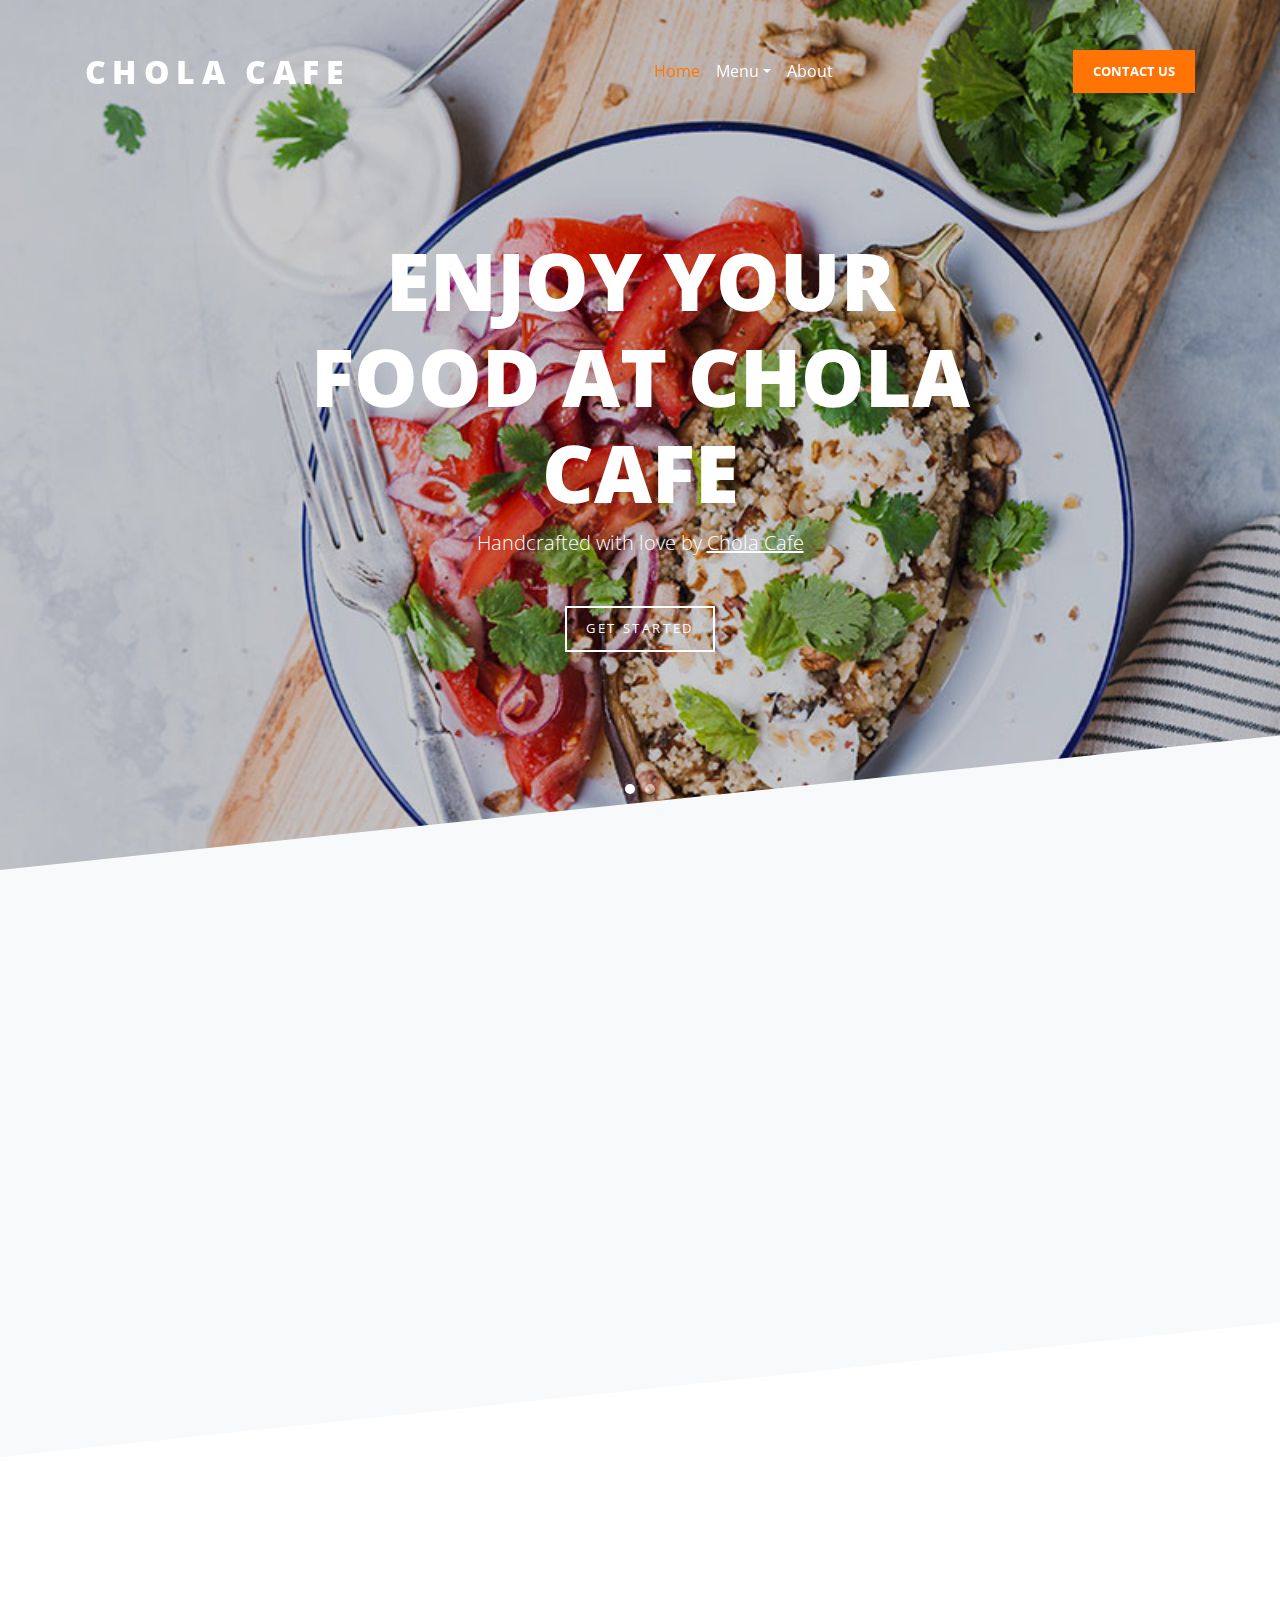
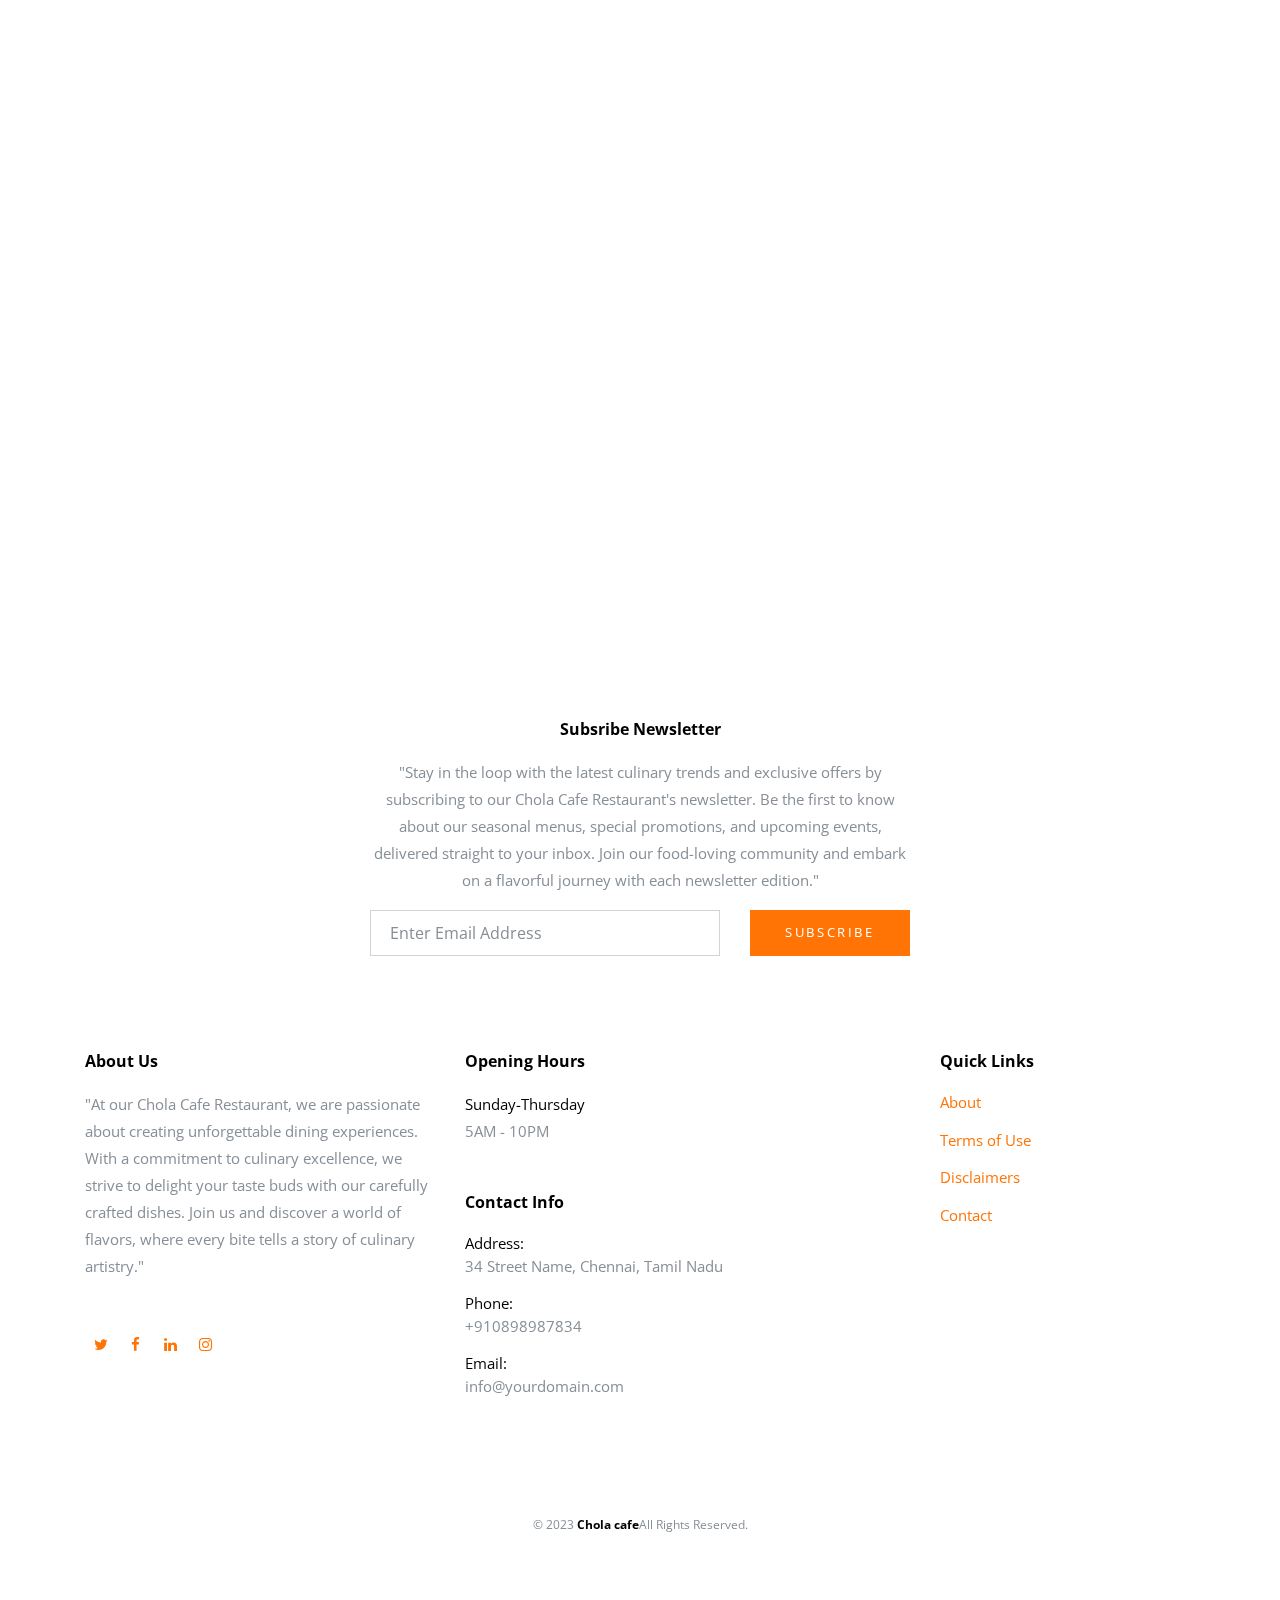
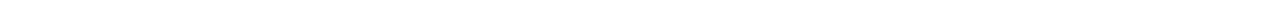
<file: index.html>
<!DOCTYPE html>
<html lang="en">
  <head>
    <title>Chola Cafe &mdash; The Style Of Own Taste </title>
    <meta charset="utf-8">
    <meta name="viewport" content="width=device-width, initial-scale=1, shrink-to-fit=no">
    
    <meta name="description" content="" />
    <meta name="keywords" content="" />
    <meta name="author" content="" />

    <link rel="shortcut icon" href="ftco-32x32.png">

    <link href="https://fonts.googleapis.com/css?family=Open+Sans:300,400,700,800" rel="stylesheet">

    <link rel="stylesheet" href="css/bootstrap.css">
    <link rel="stylesheet" href="css/animate.css">
    <link rel="stylesheet" href="css/owl.carousel.min.css">
    <link rel="stylesheet" href="css/aos.css">

    <link rel="stylesheet" href="css/magnific-popup.css">
    <link rel="stylesheet" href="fonts/ionicons/css/ionicons.min.css">
    <link rel="stylesheet" href="fonts/fontawesome/css/font-awesome.min.css">
    <link rel="stylesheet" href="fonts/flaticon/font/flaticon.css">

    <!-- Theme Style -->
    <link rel="stylesheet" href="css/style.css">
  </head>
  <body>
    
    <header role="banner">
      <nav class="navbar navbar-expand-md navbar-dark bg-dark">
        <div class="container">
          <a class="navbar-brand" href="index.html">Chola Cafe</a>
          <button class="navbar-toggler" type="button" data-toggle="collapse" data-target="#navbarsExample05" aria-controls="navbarsExample05" aria-expanded="false" aria-label="Toggle navigation">
            <span class="navbar-toggler-icon"></span>
          </button>

          <div class="collapse navbar-collapse" id="navbarsExample05">
            <ul class="navbar-nav ml-auto pl-lg-5 pl-0">
              <li class="nav-item">
                <a class="nav-link active" href="index.html">Home</a>
              </li>
              <li class="nav-item dropdown">
                <a class="nav-link dropdown-toggle" href="Menu.html" id="dropdown04" data-toggle="dropdown" aria-haspopup="true" aria-expanded="false">Menu</a>
                <div class="dropdown-menu" aria-labelledby="dropdown04">
                  <a class="dropdown-item" href="Menu.html">STARTERS</a>
                  <a class="dropdown-item" href="Menu.html">MAIN COURSE</a>
                  <a class="dropdown-item" href="Menu.html">BIRIYANI</a>
                  <a class="dropdown-item" href="Menu.html">DOSA CORNER</a>
                  <a class="dropdown-item" href="Menu.html">SOUTH INDIAN DELICATES</a>
                </div>
              </li>
              <li class="nav-item">
                <a class="nav-link" href="about.html">About</a>
              </li>
             
            </ul>

            <ul class="navbar-nav ml-auto">
              <li class="nav-item cta-btn">
                <a class="nav-link" href="contact.html">Contact Us</a>
              </li>
            </ul>
            
          </div>
        </div>
      </nav>
    </header>
    <!-- END header -->
    
    <div class="slider-wrap">
      <section class="home-slider owl-carousel">


        <div class="slider-item" style="background-image: url('img/hero_1.jpg');">
          
          <div class="container">
            <div class="row slider-text align-items-center justify-content-center">
              <div class="col-md-8 text-center col-sm-12 ">
                <h1 data-aos="fade-up">Enjoy Your Food at Chola Cafe</h1>
                <p class="mb-5" data-aos="fade-up" data-aos-delay="100">Handcrafted with love by <a target="_blank">Chola Cafe</a></p>
                <p data-aos="fade-up" data-aos-delay="200"><a href="#" class="btn btn-white btn-outline-white">Get Started</a></p>
              </div>
            </div>
          </div>

        </div>

        <div class="slider-item" style="background-image: url('img/hero_2.jpg');">
          <div class="container">
            <div class="row slider-text align-items-center justify-content-center">
              <div class="col-md-8 text-center col-sm-12 ">
                <h1 data-aos="fade-up">Delecious Food</h1>
                <p class="mb-5" data-aos="fade-up" data-aos-delay="100">Handcrafted with love by <a href="https://foodie.com" target="_blank">Chola Cafe</a></p>
                <p data-aos="fade-up" data-aos-delay="200"><a href="#" class="btn btn-white btn-outline-white">Get Started</a></p>
              </div>
            </div>
          </div>
          
        </div>

      </section>
    <!-- END slider -->
    </div> 
    

    <section class="section bg-light py-5  bottom-slant-gray">
      <div class="container">
        <div class="row">
          <div class="col-md-6 mb-4 mb-lg-0 col-lg-3 text-left service-block" data-aos="fade-up" data-aos-delay="">
            <span class="wrap-icon"><span class="flaticon-dinner d-block mb-4"></span></span>
            <h3 class="mb-2 text-primary">Enjoy Eating in Chola Cafe</h3>
            <p>Embark on a delightful food adventure at Enjoy Eating's Chola Cafe Restaurant.</p>
          </div>
          <div class="col-md-6 mb-4 mb-lg-0 col-lg-3 text-left service-block" data-aos="fade-up" data-aos-delay="100">
            <span class="wrap-icon"><span class="flaticon-fish d-block mb-4"></span></span>
            <h3 class="mb-2 text-primary">Fresh Sea Foods</h3>
            <p>Dive into a world of oceanic delights at our Chola Cafe Restaurant, dedicated to serving the freshest seafood dishes. </p>
          </div>
          <div class="col-md-6 mb-4 mb-lg-0 col-lg-3 text-left service-block" data-aos="fade-up" data-aos-delay="200">
            <span class="wrap-icon"><span class="flaticon-hot-coffee-rounded-cup-on-a-plate-from-side-view d-block mb-4"></span></span>
            <h3 class="mb-2 text-primary">Cup of Coffees</h3>
            <p>Awaken your senses at Cup of Coeffe, a Chola cafe haven dedicated to the art of coffee. </p>
          </div>
          <div class="col-md-6 mb-4 mb-lg-0 col-lg-3 text-left service-block" data-aos="fade-up" data-aos-delay="300">
            <span class="wrap-icon"><span class="flaticon-meat d-block mb-4"></span></span>
            <h3 class="mb-2 text-primary">Meat Eaters</h3>
            <p>Satisfy your carnivorous cravings at our Chola Cafe Restaurant, a paradise for meat lovers. </p>
          </div>
        </div>
      </div>
    </section>
    

    <section class="section pb-0">
      <div class="container">
        <div class="row mb-5 justify-content-center" data-aos="fade">
            <div class="col-md-7 text-center heading-wrap">
              <h2 data-aos="fade-up">The Chola cafe Restaurant</h2>
              <p data-aos="fade-up" data-aos-delay="100">Get ready to feast at our Chola Cafe Restaurant, A paradise for meat lovers.</p>
            </div>
          </div>
        <div class="row align-items-center">
          <div class="col-lg-4">
            <img src="img/dishes_1.jpg" alt="" class="img-fluid about_img_1" data-aos="fade" data-aos-delay="200">
          </div>
          <div class="col-lg-4">
            <img src="img/about_1.jpg" alt="" class="img-fluid about_img_1" data-aos="fade" data-aos-delay="300">
            <img src="img/about_2.jpg" alt="" class="img-fluid about_img_1" data-aos="fade" data-aos-delay="400">
          </div>
          <div class="col-lg-4">
            <img src="img/dishes_3.jpg" alt="" class="img-fluid about_img_1" data-aos="fade" data-aos-delay="500">
          </div>
        </div>
      </div>
    </section>
    <footer class="site-footer" role="contentinfo">
      <div class="container mb-5">
        <div class="row justify-content-center">
          <div class="col-lg-6 text-center">
            <div class="row">
              <div class="col-md-12 mb-3">
                <h3>Subsribe Newsletter</h3>
                <p>"Stay in the loop with the latest culinary trends and exclusive offers by subscribing to our Chola Cafe Restaurant's newsletter. Be the first to know about our seasonal menus, special promotions, and upcoming events, delivered straight to your inbox. Join our food-loving community and embark on a flavorful journey with each newsletter edition."</p>
              </div>

              <form action="" class="col-12 mb-5">
                <div class="row align-items-center">
                <div class="col-md-8 mb-3 mb-md-0">
                  <input type="text" class="form-control" placeholder="Enter Email Address">
                </div>
                <div class="col-md-4">
                  <input type="submit" class="btn btn-primary btn-block" value="Subscribe">
                </div>
                </div>
              </form>
            </div>
          </div>
        </div>
      </div>
      <div class="container">
        <div class="row mb-5">
          <div class="col-md-4 mb-5">
            <h3>About Us</h3>
            <p class="mb-5">"At our Chola Cafe Restaurant, we are passionate about creating unforgettable dining experiences. With a commitment to culinary excellence, we strive to delight your taste buds with our carefully crafted dishes. Join us and discover a world of flavors, where every bite tells a story of culinary artistry."</p>
            <ul class="list-unstyled footer-link d-flex footer-social">
              <li><a href="#" class="p-2"><span class="fa fa-twitter"></span></a></li>
              <li><a href="#" class="p-2"><span class="fa fa-facebook"></span></a></li>
              <li><a href="#" class="p-2"><span class="fa fa-linkedin"></span></a></li>
              <li><a href="#" class="p-2"><span class="fa fa-instagram"></span></a></li>
            </ul>

          </div>
          <div class="col-md-5 mb-5">
            <div class="mb-5">
              <h3>Opening Hours</h3>
              <p><strong class="d-block font-weight-normal text-black">Sunday-Thursday</strong> 5AM - 10PM</p>
            </div>
            <div>
              <h3>Contact Info</h3>
              <ul class="list-unstyled footer-link">
                <li class="d-block">
                  <span class="d-block text-black">Address:</span>
                  <span>34 Street Name, Chennai, Tamil Nadu</span></li>
                <li class="d-block"><span class="d-block text-black">Phone:</span><span>+910898987834</span></li>
                <li class="d-block"><span class="d-block text-black">Email:</span><span>info@yourdomain.com</span></li>
              </ul>
            </div>
          </div>
          <div class="col-md-3 mb-5">
            <h3>Quick Links</h3>
            <ul class="list-unstyled footer-link">
              <li><a href="#">About</a></li>
              <li><a href="#">Terms of Use</a></li>
              <li><a href="#">Disclaimers</a></li>
              <li><a href="#">Contact</a></li>
            </ul>
          </div>
          <div class="col-md-3">
          
          </div>
        </div>
        <div class="row">
          <div class="col-12 text-md-center text-left">
            <p>
              
          <small class="block">&copy; 2023 <strong class="text-black">Chola cafe</strong>All Rights Reserved.

          </a></small> 
          </p>
          </div>
        </div>
      </div>
    </footer>
    <!-- END footer -->

    <!-- loader -->
    <div id="loader" class="show fullscreen"><svg class="circular" width="48px" height="48px"><circle class="path-bg" cx="24" cy="24" r="22" fill="none" stroke-width="4" stroke="#eeeeee"/><circle class="path" cx="24" cy="24" r="22" fill="none" stroke-width="4" stroke-miterlimit="10" stroke="#cf1d16"/></svg></div>

    <script src="js/jquery-3.2.1.min.js"></script>
    <script src="js/popper.min.js"></script>
    <script src="js/bootstrap.min.js"></script>
    <script src="js/owl.carousel.min.js"></script>
    <script src="js/jquery.waypoints.min.js"></script>
    <script src="js/aos.js"></script>

    <script src="js/jquery.magnific-popup.min.js"></script>
    <script src="js/magnific-popup-options.js"></script>
    

    <script src="js/main.js"></script>
    
  </body>
</html>
</file>
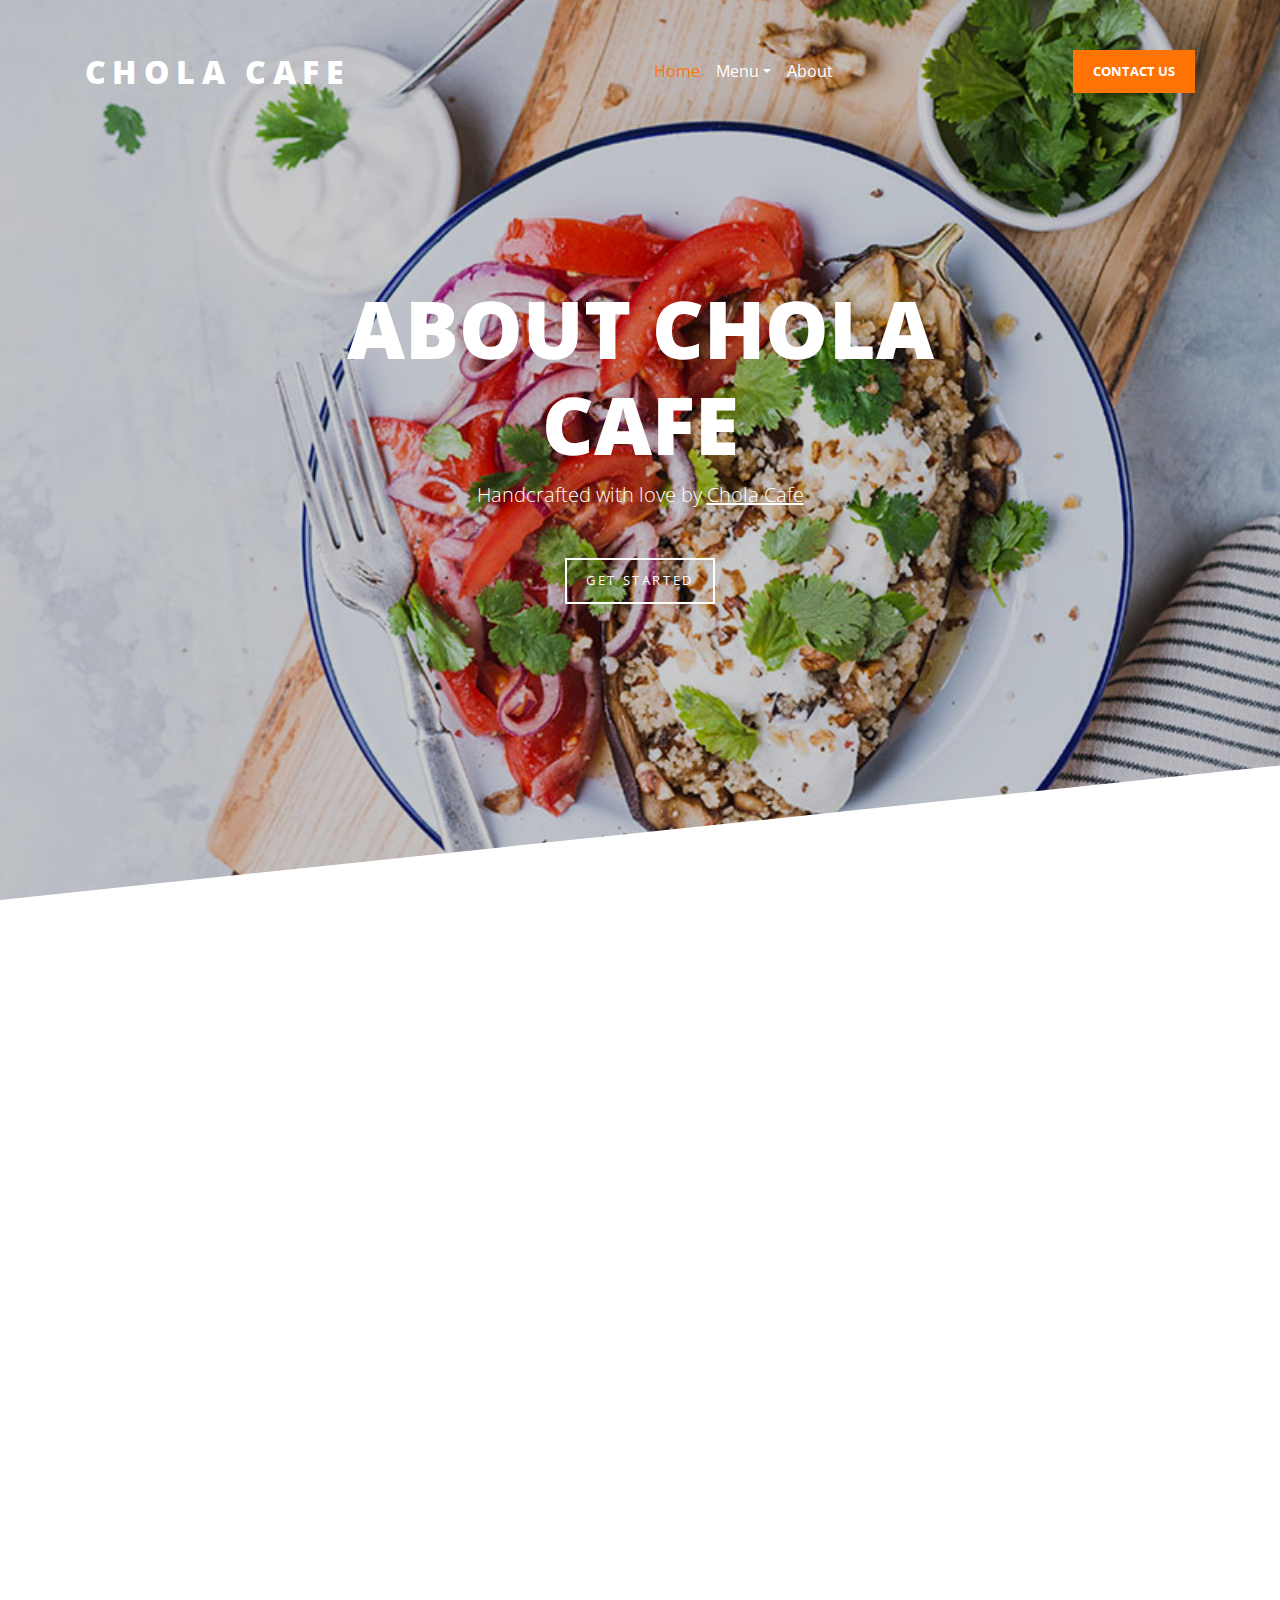
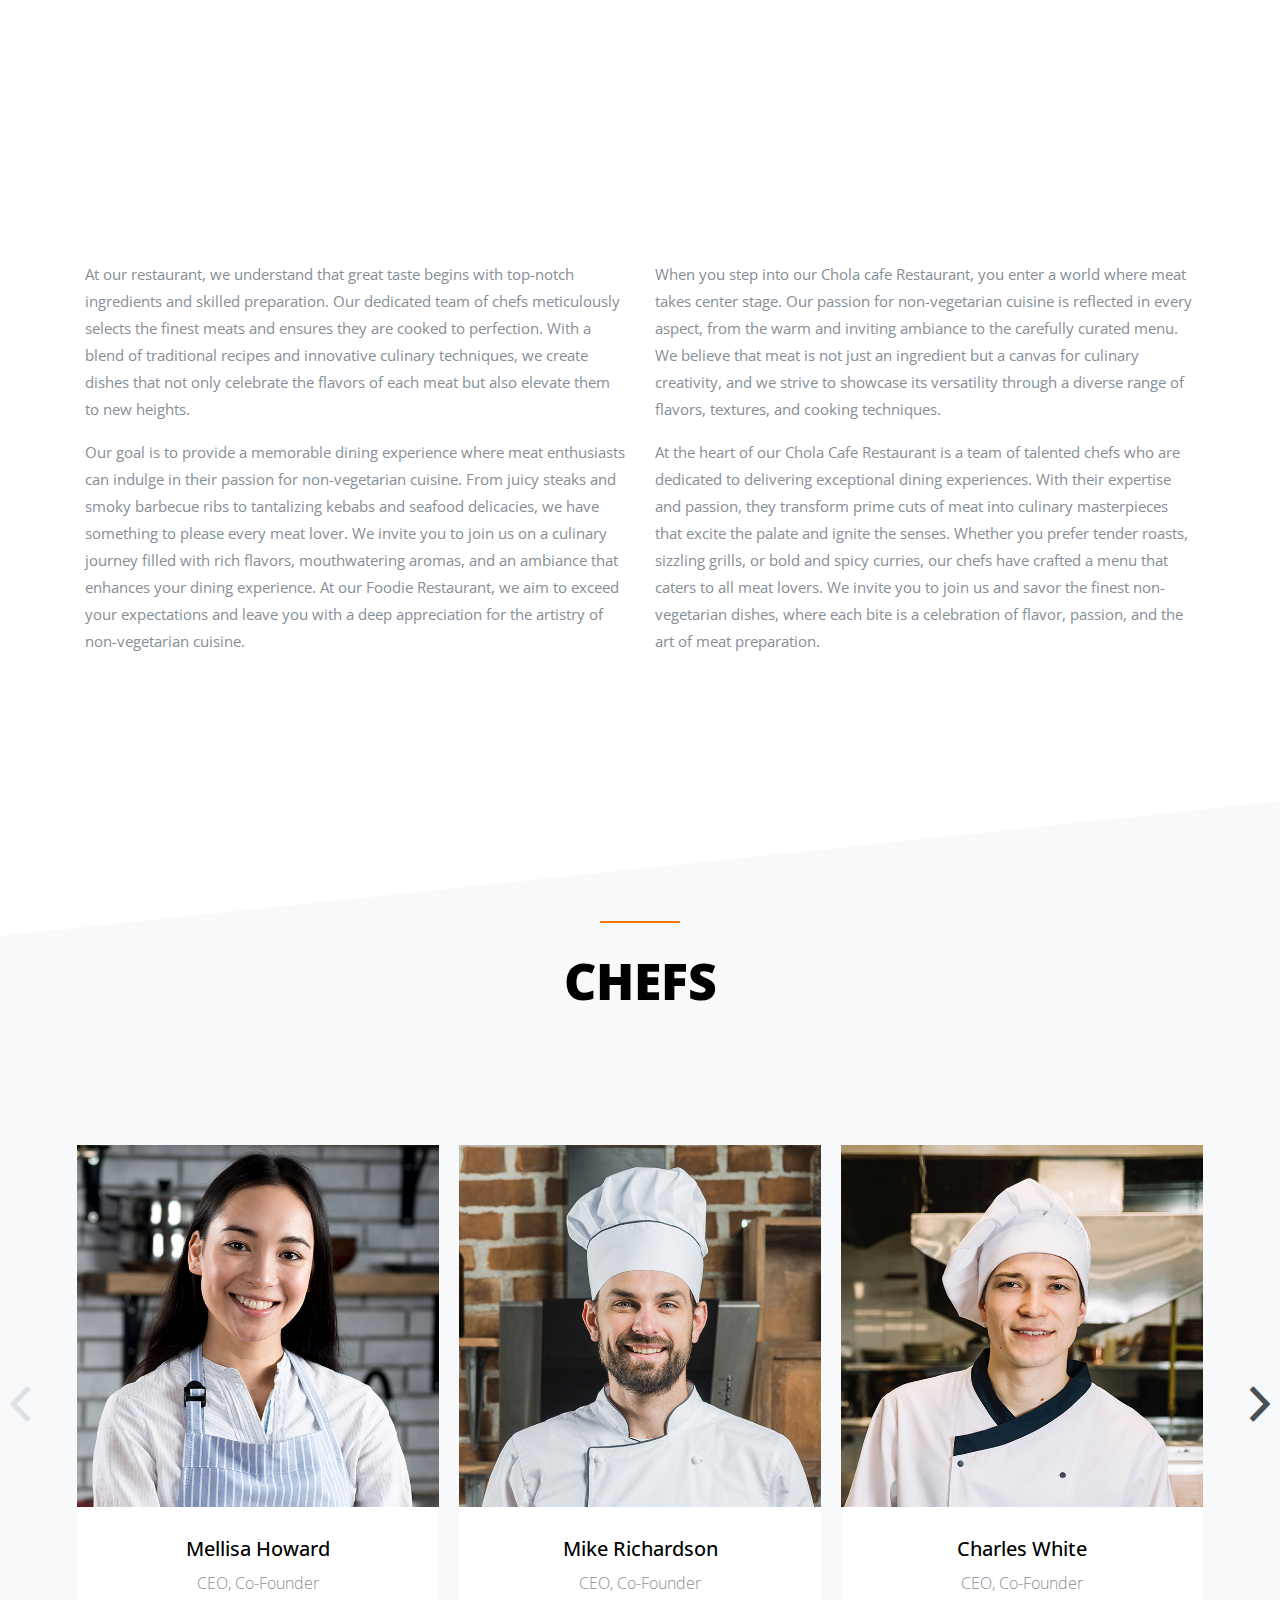
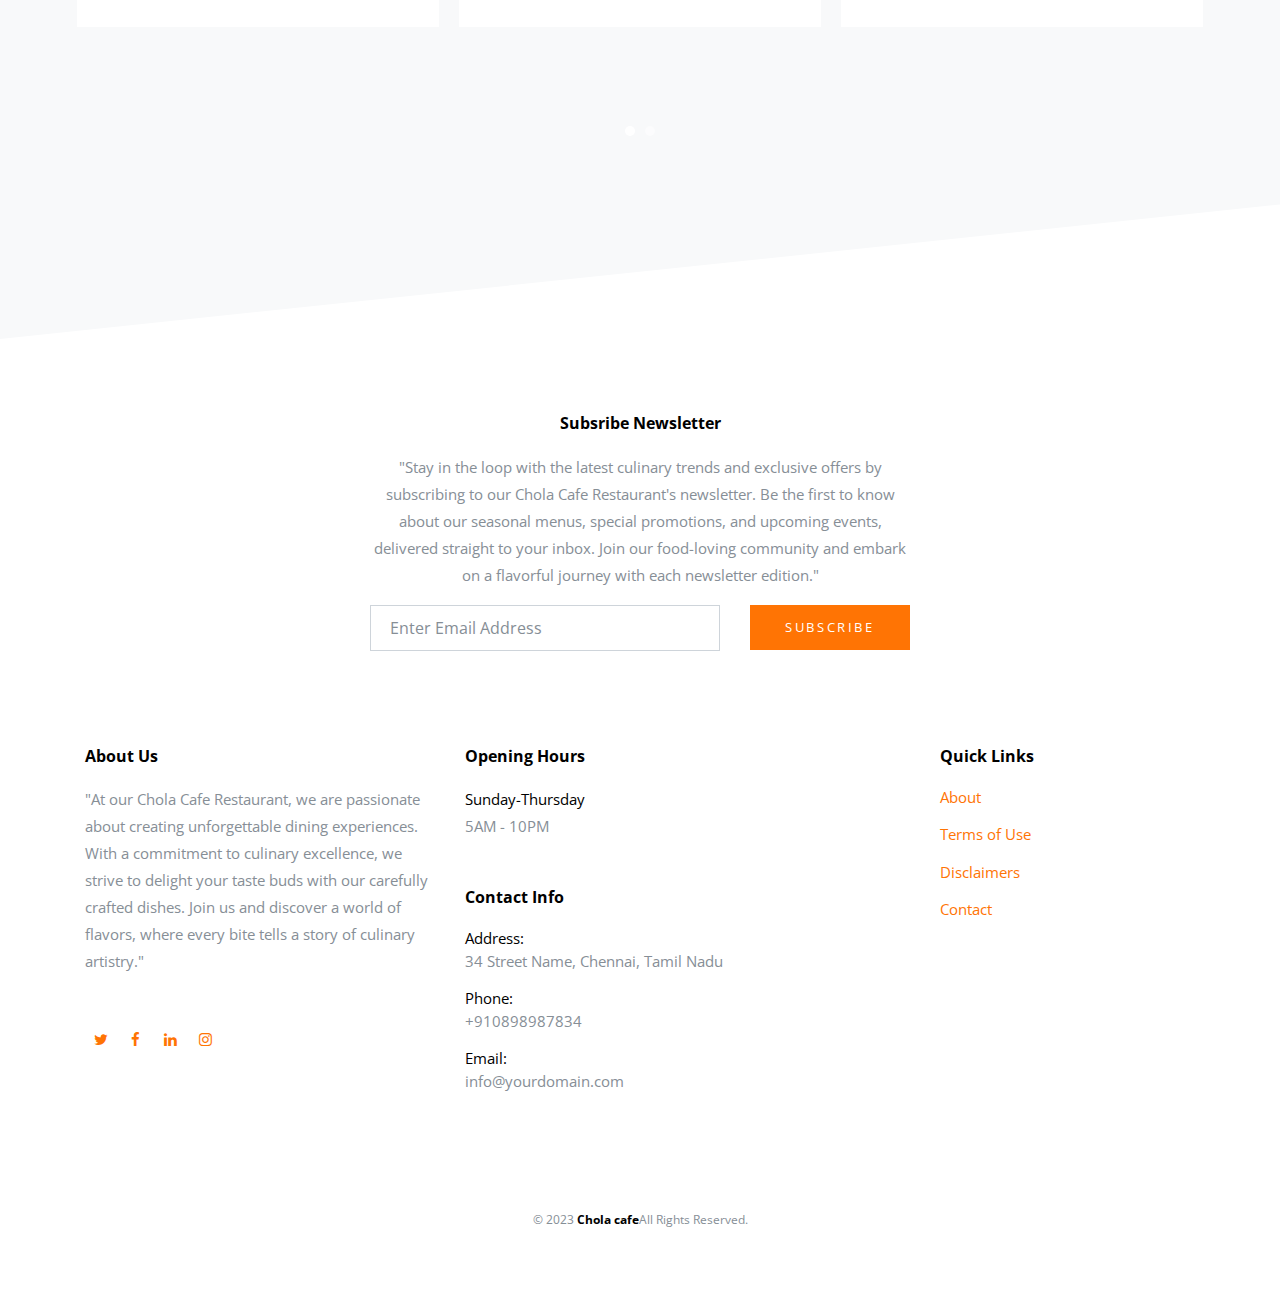
<file: about.html>
<!DOCTYPE html>
<html lang="en">
  <head>
    <title>Chola Cafe &mdash; The Style Of Own Taste </title>
    <meta charset="utf-8">
    <meta name="viewport" content="width=device-width, initial-scale=1, shrink-to-fit=no">
    
    <meta name="description" content="" />
    <meta name="keywords" content="" />
    <meta name="author" content="" />

    <link rel="shortcut icon" href="ftco-32x32.png">

    <link href="https://fonts.googleapis.com/css?family=Open+Sans:300,400,700,800" rel="stylesheet">

    <link rel="stylesheet" href="css/bootstrap.css">
    <link rel="stylesheet" href="css/animate.css">
    <link rel="stylesheet" href="css/owl.carousel.min.css">
    <link rel="stylesheet" href="css/aos.css">

    <link rel="stylesheet" href="css/magnific-popup.css">
    <link rel="stylesheet" href="fonts/ionicons/css/ionicons.min.css">
    <link rel="stylesheet" href="fonts/fontawesome/css/font-awesome.min.css">
    <link rel="stylesheet" href="fonts/flaticon/font/flaticon.css">

    <!-- Theme Style -->
    <link rel="stylesheet" href="css/style.css">
  </head>
  <body>
    
    <header role="banner">
      <nav class="navbar navbar-expand-md navbar-dark bg-dark">
        <div class="container">
          <a class="navbar-brand" href="index.html">Chola Cafe</a>
          <button class="navbar-toggler" type="button" data-toggle="collapse" data-target="#navbarsExample05" aria-controls="navbarsExample05" aria-expanded="false" aria-label="Toggle navigation">
            <span class="navbar-toggler-icon"></span>
          </button>

          <div class="collapse navbar-collapse" id="navbarsExample05">
            <ul class="navbar-nav ml-auto pl-lg-5 pl-0">
              <li class="nav-item">
                <a class="nav-link active" href="index.html">Home</a>
              </li>
              <li class="nav-item dropdown">
                <a class="nav-link dropdown-toggle" href="Menu.html" id="dropdown04" data-toggle="dropdown" aria-haspopup="true" aria-expanded="false">Menu</a>
                <div class="dropdown-menu" aria-labelledby="dropdown04">
                  <a class="dropdown-item" href="Menu.html">STARTERS</a>
                  <a class="dropdown-item" href="Menu.html">MAIN COURSE</a>
                  <a class="dropdown-item" href="Menu.html">BIRIYANI</a>
                  <a class="dropdown-item" href="Menu.html">DOSA CORNER</a>
                  <a class="dropdown-item" href="Menu.html">SOUTH INDIAN DELICATES</a>
                </div>
              </li>
              <li class="nav-item">
                <a class="nav-link" href="about.html">About</a>
              </li>
             
            </ul>

            <ul class="navbar-nav ml-auto">
              <li class="nav-item cta-btn">
                <a class="nav-link" href="contact.html">Contact Us</a>
              </li>
            </ul>
            
          </div>
        </div>
      </nav>
    </header>
  
    <!-- END header -->
    
    <div class="slider-wrap no-slanted">
      <div class="slider-item" style="background-image: url('img/hero_1.jpg');">
        
        <div class="container">
          <div class="row slider-text align-items-center justify-content-center">
            <div class="col-md-8 text-center col-sm-12 ">
              <h1 data-aos="fade-up">About Chola Cafe</h1>
              <p class="mb-5" data-aos="fade-up" data-aos-delay="100">Handcrafted with love by <a  target="_blank">Chola Cafe</a></p>
              <p data-aos="fade-up" data-aos-delay="200"><a href="#" class="btn btn-white btn-outline-white">Get Started</a></p>
            </div>
          </div>
        </div>

      </div>
    <!-- END slider -->
    </div> 
    


    <section class="section pt-5 top-slant-white2 relative-higher">
      <div class="container">
        <div class="row mb-5 justify-content-center" data-aos="fade">
            <div class="col-md-7 text-center heading-wrap">
              <h2 data-aos="fade-up">The  Restaurant</h2>
              <p data-aos="fade-up" data-aos-delay="100">
                Welcome to our Chola Cafe Restaurant, a haven for meat lovers and non-vegetarian enthusiasts. At our establishment, we pride ourselves on serving the finest selection of high-quality, succulent meats prepared with precision and passion. Our skilled chefs artfully craft each dish, showcasing a fusion of traditional recipes and innovative techniques. We believe in providing a memorable dining experience where flavors reign supreme, and every bite is an indulgence for the senses. Join us on this culinary journey as we celebrate the rich and diverse world of non-vegetarian cuisine.</p>
            </div>
          </div>
        <div class="row align-items-center mb-5">
          <div class="col-lg-4">
            <img src="img/dishes_1.jpg" alt="" class="img-fluid about_img_1" data-aos="fade" data-aos-delay="200">
          </div>
          <div class="col-lg-4">
            <img src="img/about_1.jpg" alt="" class="img-fluid about_img_1" data-aos="fade" data-aos-delay="300">
            <img src="img/about_2.jpg" alt="" class="img-fluid about_img_1" data-aos="fade" data-aos-delay="400">
          </div>
          <div class="col-lg-4">
            <img src="img/dishes_3.jpg" alt="" class="img-fluid about_img_1" data-aos="fade" data-aos-delay="500">
          </div>
        </div>

        <div class="row">
          <div class="col-md-6 ml-auto">
            <p>At our restaurant, we understand that great taste begins with top-notch ingredients and skilled preparation. Our dedicated team of chefs meticulously selects the finest meats and ensures they are cooked to perfection. With a blend of traditional recipes and innovative culinary techniques, we create dishes that not only celebrate the flavors of each meat but also elevate them to new heights.</p>

            <p>Our goal is to provide a memorable dining experience where meat enthusiasts can indulge in their passion for non-vegetarian cuisine. From juicy steaks and smoky barbecue ribs to tantalizing kebabs and seafood delicacies, we have something to please every meat lover. We invite you to join us on a culinary journey filled with rich flavors, mouthwatering aromas, and an ambiance that enhances your dining experience. At our Foodie Restaurant, we aim to exceed your expectations and leave you with a deep appreciation for the artistry of non-vegetarian cuisine.</p>
          </div>
          <div class="col-md-6 ml-auto">
            <p> When you step into our Chola cafe Restaurant, you enter a world where meat takes center stage. Our passion for non-vegetarian cuisine is reflected in every aspect, from the warm and inviting ambiance to the carefully curated menu. We believe that meat is not just an ingredient but a canvas for culinary creativity, and we strive to showcase its versatility through a diverse range of flavors, textures, and cooking techniques.</p>

            <p>At the heart of our Chola Cafe Restaurant is a team of talented chefs who are dedicated to delivering exceptional dining experiences. With their expertise and passion, they transform prime cuts of meat into culinary masterpieces that excite the palate and ignite the senses. Whether you prefer tender roasts, sizzling grills, or bold and spicy curries, our chefs have crafted a menu that caters to all meat lovers. We invite you to join us and savor the finest non-vegetarian dishes, where each bite is a celebration of flavor, passion, and the art of meat preparation.</p>
          </div>
        </div>
      </div>
    </section>

    <section class="section bg-light top-slant-white">

      <div class="clearfix mb-5 pb-5">
        <div class="container-fluid">
          <div class="row">
            <div class="col-md-12 text-center heading-wrap">
              <h2>Chefs</h2>
            </div>
          </div>
        </div>
      </div>
        <div class="container">
          <div class="row">
            <div class="major-caousel js-carousel-1 owl-carousel">
              <div>
                <div class="media d-block media-custom text-center">
                  <a href="adoption-single.html"><img src="img/person_3.jpg" alt="Image Placeholder" class="img-fluid"></a>
                  <div class="media-body">
                    <h3 class="mt-0 text-black">Mellisa Howard</h3>
                    <p class="lead">CEO, Co-Founder</p>
                  </div>
                </div>
              </div>
              <div>
                <div class="media d-block media-custom text-center">
                  <a href="adoption-single.html"><img src="img/person_2.jpg" alt="Image Placeholder" class="img-fluid"></a>
                  <div class="media-body">
                    <h3 class="mt-0 text-black">Mike Richardson</h3>
                    <p class="lead">CEO, Co-Founder</p>
                  </div>
                </div>
              </div>
              <div>
                <div class="media d-block media-custom text-center">
                  <a href="adoption-single.html"><img src="img/person_1.jpg" alt="Image Placeholder" class="img-fluid"></a>
                  <div class="media-body">
                    <h3 class="mt-0 text-black">Charles White</h3>
                    <p class="lead">CEO, Co-Founder</p>
                  </div>
                </div>
              </div>

               <div>
              <div class="media d-block media-custom text-center">
                <a href="adoption-single.html"><img src="img/person_3.jpg" alt="Image Placeholder" class="img-fluid"></a>
                <div class="media-body">
                  <h3 class="mt-0 text-black">Mellisa Howard</h3>
                  <p class="lead">CEO, Co-Founder</p>
                </div>
              </div>
            </div>
            <div>
              <div class="media d-block media-custom text-center">
                <a href="adoption-single.html"><img src="img/person_2.jpg" alt="Image Placeholder" class="img-fluid"></a>
                <div class="media-body">
                  <h3 class="mt-0 text-black">Mike Richardson</h3>
                  <p class="lead">CEO, Co-Founder</p>
                </div>
              </div>
            </div>
            <div>
              <div class="media d-block media-custom text-center">
                <a href="adoption-single.html"><img src="img/person_1.jpg" alt="Image Placeholder" class="img-fluid"></a>
                <div class="media-body">
                  <h3 class="mt-0 text-black">Charles White</h3>
                  <p class="lead">CEO, Co-Founder</p>
                </div>
              </div>
            </div>
            
              
          </div>
          <!-- END slider -->
          </div>
        </div>
      
    </section> <!-- .section -->
    


    <footer class="site-footer" role="contentinfo">
      <div class="container mb-5">
        <div class="row justify-content-center">
          <div class="col-lg-6 text-center">
            <div class="row">
              <div class="col-md-12 mb-3">
                <h3>Subsribe Newsletter</h3>
                <p>"Stay in the loop with the latest culinary trends and exclusive offers by subscribing to our Chola Cafe Restaurant's newsletter. Be the first to know about our seasonal menus, special promotions, and upcoming events, delivered straight to your inbox. Join our food-loving community and embark on a flavorful journey with each newsletter edition."</p>
              </div>

              <form action="" class="col-12 mb-5">
                <div class="row align-items-center">
                <div class="col-md-8 mb-3 mb-md-0">
                  <input type="text" class="form-control" placeholder="Enter Email Address">
                </div>
                <div class="col-md-4">
                  <input type="submit" class="btn btn-primary btn-block" value="Subscribe">
                </div>
                </div>
              </form>
            </div>
          </div>
        </div>
      </div>
      <div class="container">
        <div class="row mb-5">
          <div class="col-md-4 mb-5">
            <h3>About Us</h3>
            <p class="mb-5">"At our Chola Cafe Restaurant, we are passionate about creating unforgettable dining experiences. With a commitment to culinary excellence, we strive to delight your taste buds with our carefully crafted dishes. Join us and discover a world of flavors, where every bite tells a story of culinary artistry."</p>
            <ul class="list-unstyled footer-link d-flex footer-social">
              <li><a href="#" class="p-2"><span class="fa fa-twitter"></span></a></li>
              <li><a href="#" class="p-2"><span class="fa fa-facebook"></span></a></li>
              <li><a href="#" class="p-2"><span class="fa fa-linkedin"></span></a></li>
              <li><a href="#" class="p-2"><span class="fa fa-instagram"></span></a></li>
            </ul>

          </div>
          <div class="col-md-5 mb-5">
            <div class="mb-5">
              <h3>Opening Hours</h3>
              <p><strong class="d-block font-weight-normal text-black">Sunday-Thursday</strong> 5AM - 10PM</p>
            </div>
            <div>
              <h3>Contact Info</h3>
              <ul class="list-unstyled footer-link">
                <li class="d-block">
                  <span class="d-block text-black">Address:</span>
                  <span>34 Street Name, Chennai, Tamil Nadu</span></li>
                <li class="d-block"><span class="d-block text-black">Phone:</span><span>+910898987834</span></li>
                <li class="d-block"><span class="d-block text-black">Email:</span><span>info@yourdomain.com</span></li>
              </ul>
            </div>
          </div>
          <div class="col-md-3 mb-5">
            <h3>Quick Links</h3>
            <ul class="list-unstyled footer-link">
              <li><a href="#">About</a></li>
              <li><a href="#">Terms of Use</a></li>
              <li><a href="#">Disclaimers</a></li>
              <li><a href="#">Contact</a></li>
            </ul>
          </div>
          <div class="col-md-3">
          
          </div>
        </div>
        <div class="row">
          <div class="col-12 text-md-center text-left">
            <p>
              
          <small class="block">&copy; 2023 <strong class="text-black">Chola cafe</strong>All Rights Reserved.

          </a></small> 
          </p>
          </div>
        </div>
      </div>
    </footer>
    <!-- loader -->
    <div id="loader" class="show fullscreen"><svg class="circular" width="48px" height="48px"><circle class="path-bg" cx="24" cy="24" r="22" fill="none" stroke-width="4" stroke="#eeeeee"/><circle class="path" cx="24" cy="24" r="22" fill="none" stroke-width="4" stroke-miterlimit="10" stroke="#cf1d16"/></svg></div>

    <script src="js/jquery-3.2.1.min.js"></script>
    <script src="js/popper.min.js"></script>
    <script src="js/bootstrap.min.js"></script>
    <script src="js/owl.carousel.min.js"></script>
    <script src="js/jquery.waypoints.min.js"></script>
    <script src="js/aos.js"></script>

    <script src="js/jquery.magnific-popup.min.js"></script>
    <script src="js/magnific-popup-options.js"></script>
    

    <script src="js/main.js"></script>
    
  </body>
</html>
</file>
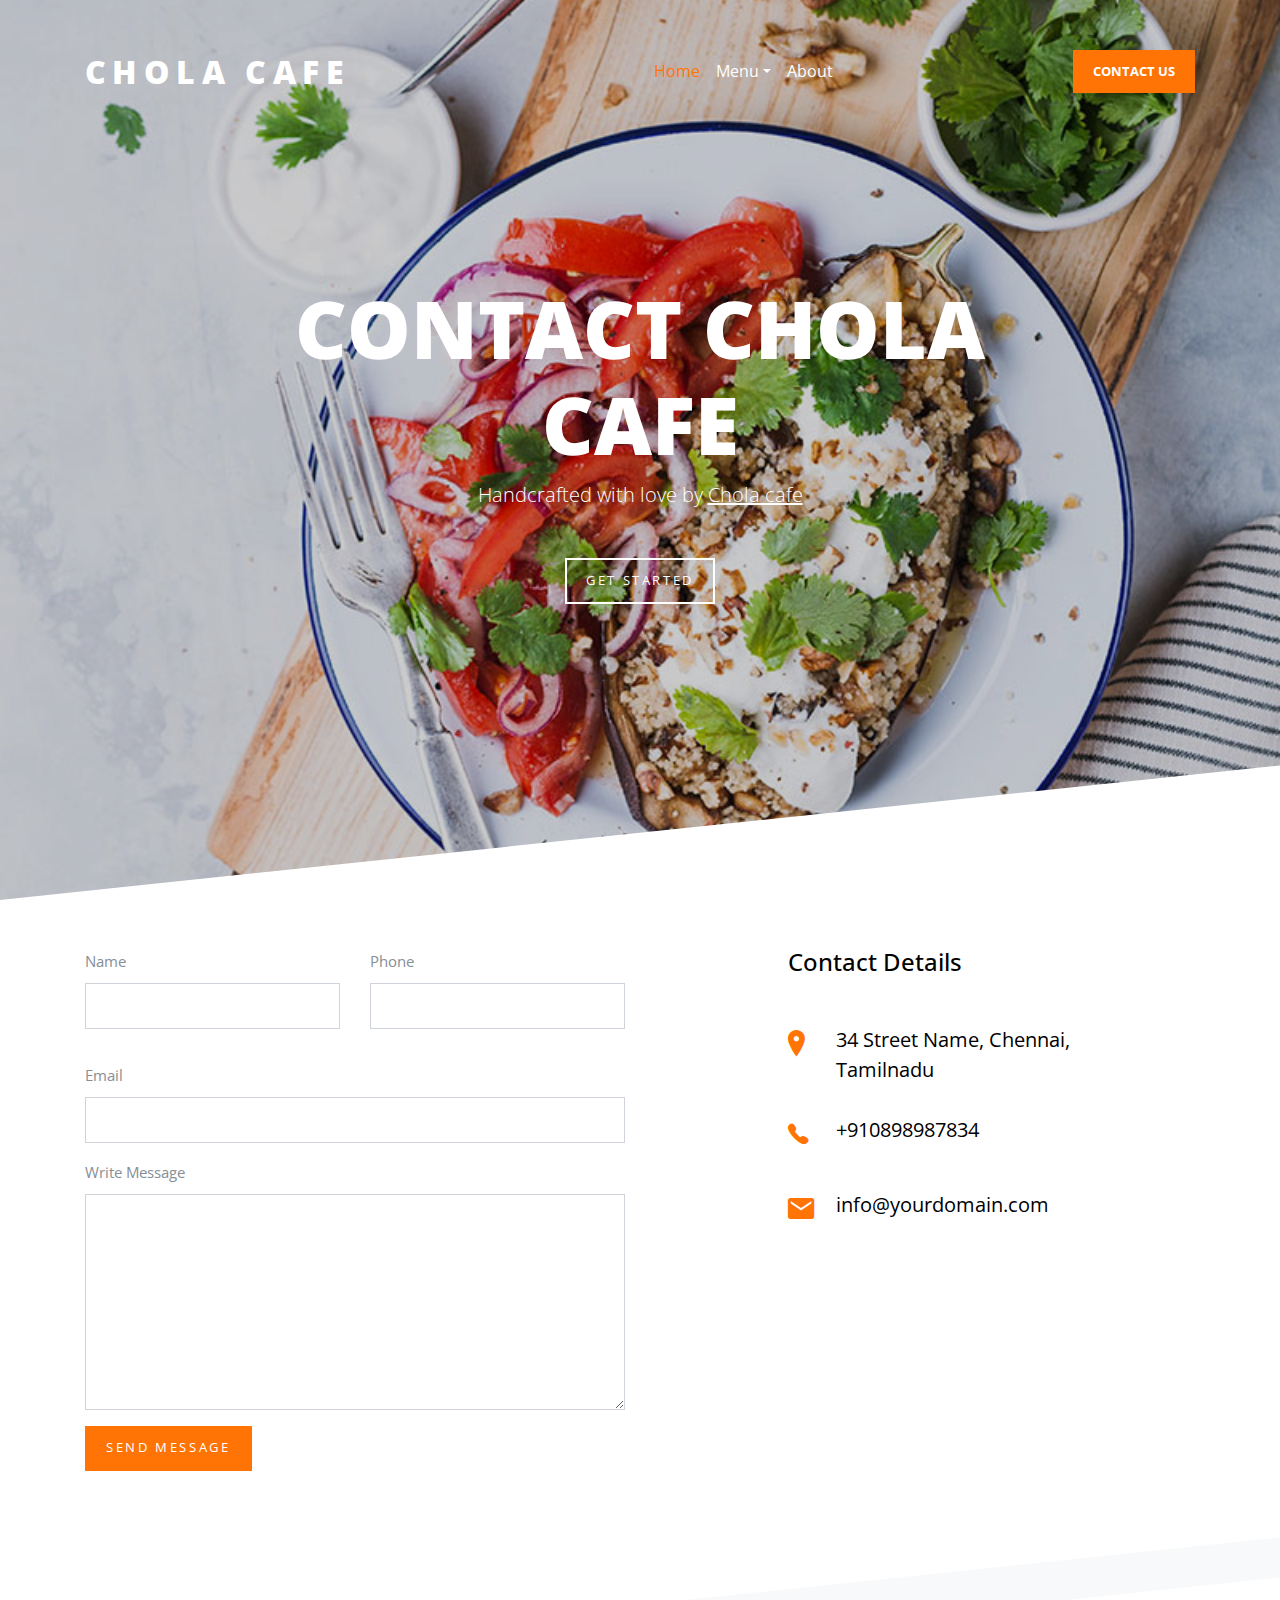
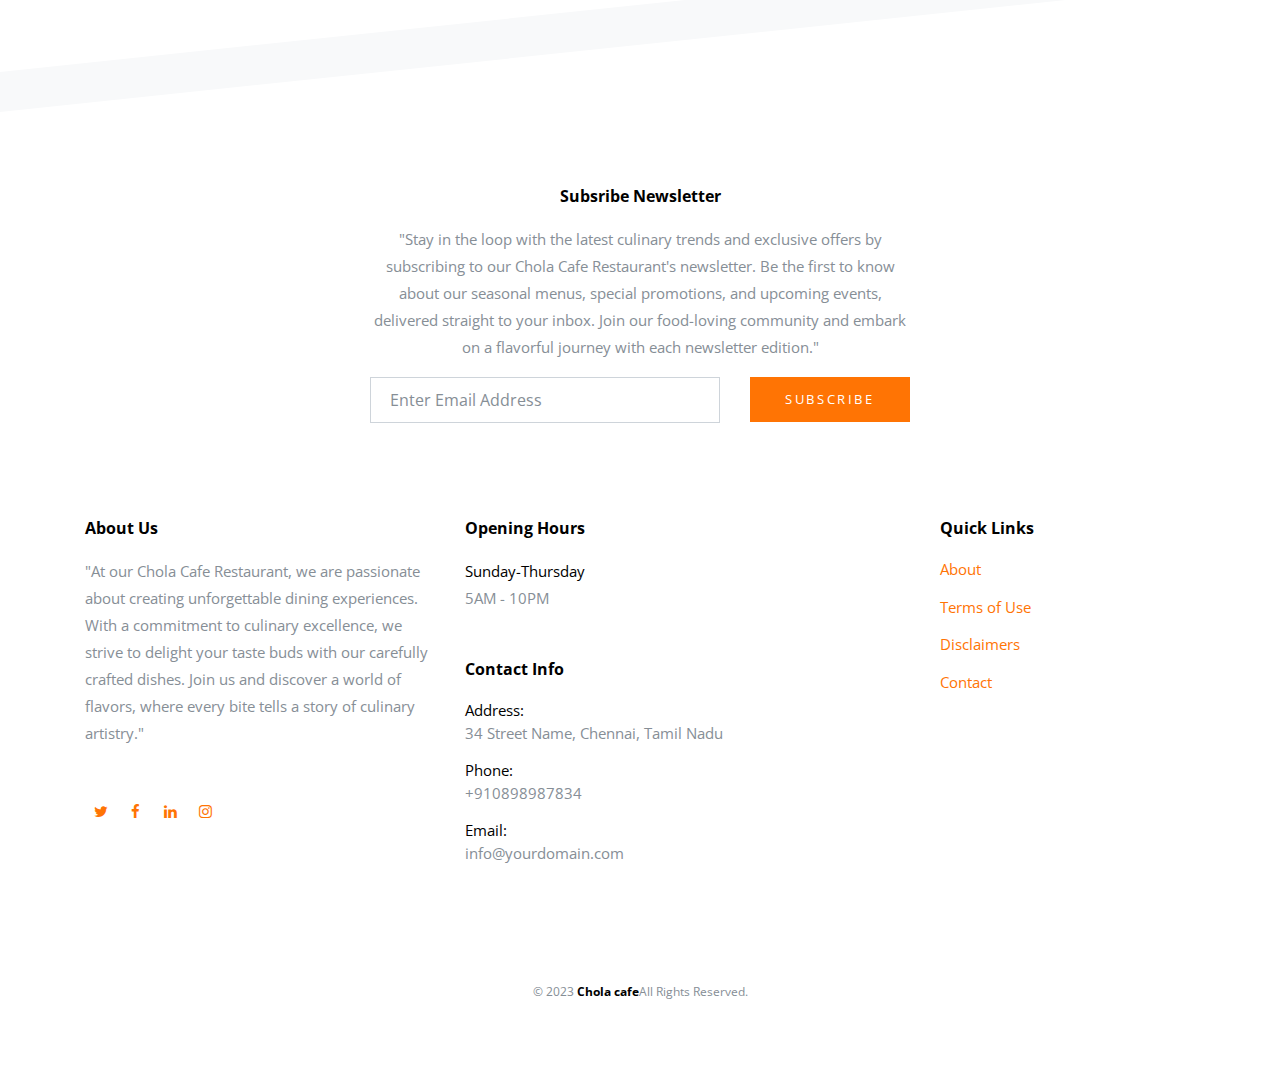
<file: contact.html>
<!DOCTYPE html>
<html lang="en">
  <head>
    <title>Chola Cafe &mdash; The Style Of Own Taste </title>
    <meta charset="utf-8">
    <meta name="viewport" content="width=device-width, initial-scale=1, shrink-to-fit=no">
    
    <meta name="description" content="" />
    <meta name="keywords" content="" />
    <meta name="author" content="" />

    <link rel="shortcut icon" href="ftco-32x32.png">

    <link href="https://fonts.googleapis.com/css?family=Open+Sans:300,400,700,800" rel="stylesheet">

    <link rel="stylesheet" href="css/bootstrap.css">
    <link rel="stylesheet" href="css/animate.css">
    <link rel="stylesheet" href="css/owl.carousel.min.css">
    <link rel="stylesheet" href="css/aos.css">

    <link rel="stylesheet" href="css/magnific-popup.css">
    <link rel="stylesheet" href="fonts/ionicons/css/ionicons.min.css">
    <link rel="stylesheet" href="fonts/fontawesome/css/font-awesome.min.css">
    <link rel="stylesheet" href="fonts/flaticon/font/flaticon.css">

    <!-- Theme Style -->
    <link rel="stylesheet" href="css/style.css">
  </head>
  <body>
    
    <header role="banner">
      <nav class="navbar navbar-expand-md navbar-dark bg-dark">
        <div class="container">
          <a class="navbar-brand" href="index.html">Chola Cafe</a>
          <button class="navbar-toggler" type="button" data-toggle="collapse" data-target="#navbarsExample05" aria-controls="navbarsExample05" aria-expanded="false" aria-label="Toggle navigation">
            <span class="navbar-toggler-icon"></span>
          </button>

          <div class="collapse navbar-collapse" id="navbarsExample05">
            <ul class="navbar-nav ml-auto pl-lg-5 pl-0">
              <li class="nav-item">
                <a class="nav-link active" href="index.html">Home</a>
              </li>
              <li class="nav-item dropdown">
                <a class="nav-link dropdown-toggle" href="Menu.html" id="dropdown04" data-toggle="dropdown" aria-haspopup="true" aria-expanded="false">Menu</a>
                <div class="dropdown-menu" aria-labelledby="dropdown04">
                  <a class="dropdown-item" href="Menu.html">STARTERS</a>
                  <a class="dropdown-item" href="Menu.html">MAIN COURSE</a>
                  <a class="dropdown-item" href="Menu.html">BIRIYANI</a>
                  <a class="dropdown-item" href="Menu.html">DOSA CORNER</a>
                  <a class="dropdown-item" href="Menu.html">SOUTH INDIAN DELICATES</a>
                </div>
              </li>
              <li class="nav-item">
                <a class="nav-link" href="about.html">About</a>
              </li>
             
            </ul>

            <ul class="navbar-nav ml-auto">
              <li class="nav-item cta-btn">
                <a class="nav-link" href="contact.html">Contact Us</a>
              </li>
            </ul>
            
          </div>
        </div>
      </nav>
    </header>
    <!-- END header --><div class="slider-wrap no-slanted">
      <div class="slider-item" style="background-image: url('img/hero_1.jpg');">
        
        <div class="container">
          <div class="row slider-text align-items-center justify-content-center">
            <div class="col-md-8 text-center col-sm-12 ">
              <h1 data-aos="fade-up">Contact Chola Cafe</h1>
              <p class="mb-5" data-aos="fade-up" data-aos-delay="100">Handcrafted with love by <a href="https://foodie.co" target="_blank">Chola cafe</a></p>
              <p data-aos="fade-up" data-aos-delay="200"><a href="#" class="btn btn-white btn-outline-white">Get Started</a></p>
            </div>
          </div>
        </div>

      </div>
    <!-- END slider -->
    </div> 
    

    
    <section class="section  pt-5 top-slant-white2 relative-higher bottom-slant-gray">
      
      <div class="container">
        <div class="row">
          <div class="col-lg-6">
            <form action="#" method="post">
              <div class="row">
                <div class="col-md-6 form-group">
                  <label for="name">Name</label>
                  <input type="text" id="name" class="form-control ">
                </div>
                <div class="col-md-6 form-group">
                  <label for="phone">Phone</label>
                  <input type="text" id="phone" class="form-control ">
                </div>
              </div>
              <div class="row">
                <div class="col-md-12 form-group">
                  
                </div>
              </div>
              <div class="row">
                <div class="col-md-12 form-group">
                  <label for="email">Email</label>
                  <input type="email" id="email" class="form-control ">
                </div>
              </div>
              <div class="row">
                <div class="col-md-12 form-group">
                  <label for="message">Write Message</label>
                  <textarea name="message" id="message" class="form-control " cols="30" rows="8"></textarea>
                </div>
              </div>
              <div class="row">
                <div class="col-md-6 form-group">
                  <input type="submit" value="Send Message" class="btn btn-primary">
                </div>
              </div>
            </form>
          </div>
          
          <div class="col-lg-6 pl-2 pl-lg-5">

            <div class="col-md-8 mx-auto contact-form-contact-info">
              <h4 class="mb-5">Contact Details</h4>
                <p class="d-flex">
                  <span class="ion-ios-location icon mr-5"></span>
                  <span>34 Street Name, Chennai, Tamilnadu</span>
                </p>

                <p class="d-flex">
                  <span class="ion-ios-telephone icon mr-5"></span>
                  <span>+910898987834</span>
                </p>

                <p class="d-flex">
                  <span class="ion-android-mail icon mr-5"></span>
                  <span>info@yourdomain.com</span>
                </p>
              </div>

          </div>
        </div>
      </div>

    </section>

    
    

   
    <footer class="site-footer" role="contentinfo">
      <div class="container mb-5">
        <div class="row justify-content-center">
          <div class="col-lg-6 text-center">
            <div class="row">
              <div class="col-md-12 mb-3">
                <h3>Subsribe Newsletter</h3>
                <p>"Stay in the loop with the latest culinary trends and exclusive offers by subscribing to our Chola Cafe Restaurant's newsletter. Be the first to know about our seasonal menus, special promotions, and upcoming events, delivered straight to your inbox. Join our food-loving community and embark on a flavorful journey with each newsletter edition."</p>
              </div>

              <form action="" class="col-12 mb-5">
                <div class="row align-items-center">
                <div class="col-md-8 mb-3 mb-md-0">
                  <input type="text" class="form-control" placeholder="Enter Email Address">
                </div>
                <div class="col-md-4">
                  <input type="submit" class="btn btn-primary btn-block" value="Subscribe">
                </div>
                </div>
              </form>
            </div>
          </div>
        </div>
      </div>
      <div class="container">
        <div class="row mb-5">
          <div class="col-md-4 mb-5">
            <h3>About Us</h3>
            <p class="mb-5">"At our Chola Cafe Restaurant, we are passionate about creating unforgettable dining experiences. With a commitment to culinary excellence, we strive to delight your taste buds with our carefully crafted dishes. Join us and discover a world of flavors, where every bite tells a story of culinary artistry."</p>
            <ul class="list-unstyled footer-link d-flex footer-social">
              <li><a href="#" class="p-2"><span class="fa fa-twitter"></span></a></li>
              <li><a href="#" class="p-2"><span class="fa fa-facebook"></span></a></li>
              <li><a href="#" class="p-2"><span class="fa fa-linkedin"></span></a></li>
              <li><a href="#" class="p-2"><span class="fa fa-instagram"></span></a></li>
            </ul>

          </div>
          <div class="col-md-5 mb-5">
            <div class="mb-5">
              <h3>Opening Hours</h3>
              <p><strong class="d-block font-weight-normal text-black">Sunday-Thursday</strong> 5AM - 10PM</p>
            </div>
            <div>
              <h3>Contact Info</h3>
              <ul class="list-unstyled footer-link">
                <li class="d-block">
                  <span class="d-block text-black">Address:</span>
                  <span>34 Street Name, Chennai, Tamil Nadu</span></li>
                <li class="d-block"><span class="d-block text-black">Phone:</span><span>+910898987834</span></li>
                <li class="d-block"><span class="d-block text-black">Email:</span><span>info@yourdomain.com</span></li>
              </ul>
            </div>
          </div>
          <div class="col-md-3 mb-5">
            <h3>Quick Links</h3>
            <ul class="list-unstyled footer-link">
              <li><a href="#">About</a></li>
              <li><a href="#">Terms of Use</a></li>
              <li><a href="#">Disclaimers</a></li>
              <li><a href="#">Contact</a></li>
            </ul>
          </div>
          <div class="col-md-3">
          
          </div>
        </div>
        <div class="row">
          <div class="col-12 text-md-center text-left">
            <p>
              
          <small class="block">&copy; 2023 <strong class="text-black">Chola cafe</strong>All Rights Reserved.

          </a></small> 
          </p>
          </div>
        </div>
      </div>
    </footer>

    <!-- loader -->
    <div id="loader" class="show fullscreen"><svg class="circular" width="48px" height="48px"><circle class="path-bg" cx="24" cy="24" r="22" fill="none" stroke-width="4" stroke="#eeeeee"/><circle class="path" cx="24" cy="24" r="22" fill="none" stroke-width="4" stroke-miterlimit="10" stroke="#cf1d16"/></svg></div>

    <script src="js/jquery-3.2.1.min.js"></script>
    <script src="js/popper.min.js"></script>
    <script src="js/bootstrap.min.js"></script>
    <script src="js/owl.carousel.min.js"></script>
    <script src="js/jquery.waypoints.min.js"></script>
    <script src="js/aos.js"></script>

    <script src="js/jquery.magnific-popup.min.js"></script>
    <script src="js/magnific-popup-options.js"></script>
    

    <script src="js/main.js"></script>
    
  </body>
</html>
</file>
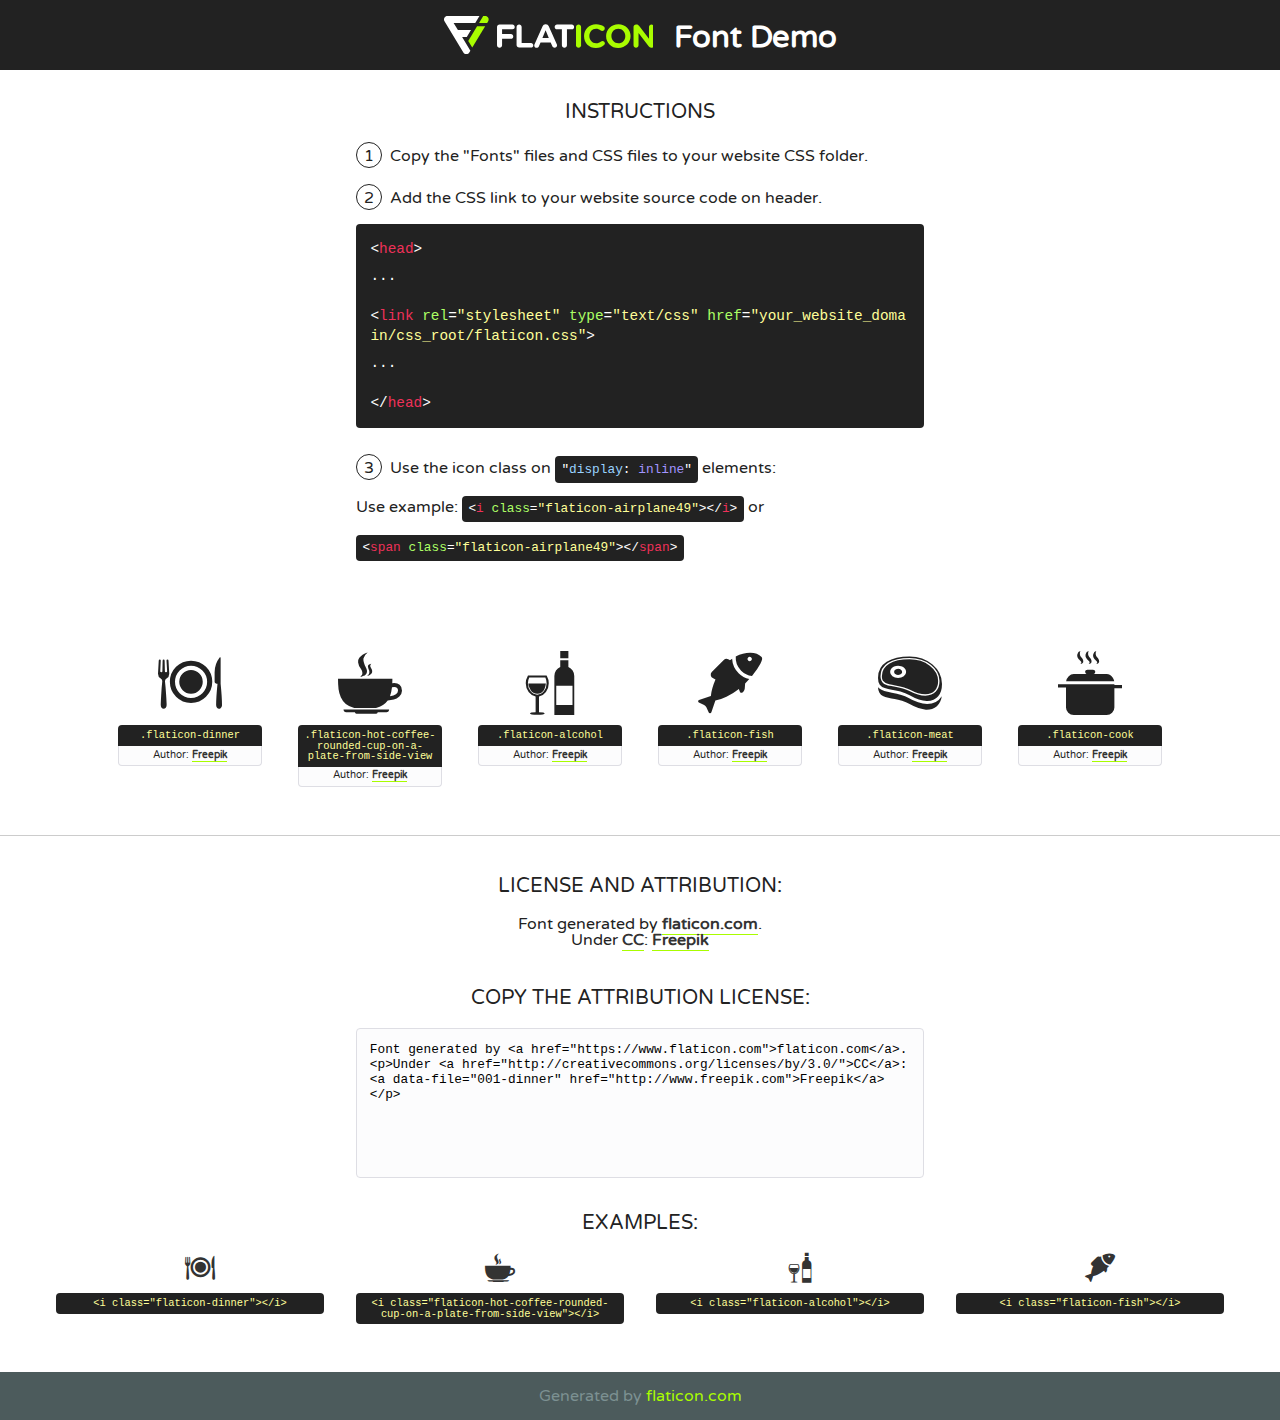
<file: fonts/flaticon/font/flaticon.html>
<!DOCTYPE html>
<!--
  Flaticon icon font: Flaticon
  Creation date: 02/05/2019 01:22
-->
<html>
<!DOCTYPE html>
<html>

<head>
    <title>Flaticon WebFont</title>
    <link href="http://fonts.googleapis.com/css?family=Varela+Round" rel="stylesheet" type="text/css" />
    <link rel="stylesheet" type="text/css" href="flaticon.css">
    <meta charset="UTF-8">
    <style>
    html, body, div, span, applet, object, iframe,
    h1, h2, h3, h4, h5, h6, p, blockquote, pre,
    a, abbr, acronym, address, big, cite, code,
    del, dfn, em, img, ins, kbd, q, s, samp,
    small, strike, strong, sub, sup, tt, var,
    b, u, i, center,
    dl, dt, dd, ol, ul, li,
    fieldset, form, label, legend,
    table, caption, tbody, tfoot, thead, tr, th, td,
    article, aside, canvas, details, embed, 
    figure, figcaption, footer, header, hgroup, 
    menu, nav, output, ruby, section, summary,
    time, mark, audio, video {
        margin: 0;
        padding: 0;
        border: 0;
        font-size: 100%;
        font: inherit;
        vertical-align: baseline;
    }
    /* HTML5 display-role reset for older browsers */
    article, aside, details, figcaption, figure, 
    footer, header, hgroup, menu, nav, section {
        display: block;
    }
    body {
        line-height: 1;
    }
    ol, ul {
        list-style: none;
    }
    blockquote, q {
        quotes: none;
    }
    blockquote:before, blockquote:after,
    q:before, q:after {
        content: '';
        content: none;
    }
    table {
        border-collapse: collapse;
        border-spacing: 0;
    }
    body {
        font-family: 'Varela Round', Helvetica, Arial, sans-serif;
        font-size: 16px;
        color: #222;
    }
    a {
        color: #333;
        border-bottom: 1px solid #a9fd00;
        font-weight: bold;
        text-decoration: none;
    }
    * {
        -moz-box-sizing: border-box;
        -webkit-box-sizing: border-box;
        box-sizing: border-box;
        margin: 0;
        padding: 0;
    }
    [class^="flaticon-"]:before, [class*=" flaticon-"]:before, [class^="flaticon-"]:after, [class*=" flaticon-"]:after {
        font-family: Flaticon;
        font-size: 30px;
        font-style: normal;
        margin-left: 20px;
        color: #333;
    }
    .wrapper {
        max-width: 600px;
        margin: auto;
        padding: 0 1em;
    }
    .title {
        font-size: 1.25em;
        text-align: center;
        margin-bottom: 1em;
        text-transform: uppercase;
    }
    header {
        text-align: center;
        background-color: #222;
        color: #fff;
        padding: 1em;
    }
    header .logo {
        width: 210px;
        height: 38px;
        display: inline-block;
        vertical-align: middle;
        margin-right: 1em;
        border: none;
    }
    header strong {
        font-size: 1.95em;
        font-weight: bold;
        vertical-align: middle;
        margin-top: 5px;
        display: inline-block;
    }
    .demo {
        margin: 2em auto;
        line-height: 1.25em;
    }
    .demo ul li {
        margin-bottom: 1em;
    }
    .demo ul li .num {
        color: #222;
        border-radius: 20px;
        display: inline-block;
        width: 26px;
        padding: 3px;
        height: 26px;
        text-align: center;
        margin-right: 0.5em;
        border: 1px solid #222;
    }
    .demo ul li code {
        background-color: #222;
        border-radius: 4px;
        padding: 0.25em 0.5em;
        display: inline-block;
        color: #fff;
        font-family: Consolas,Monaco,Lucida Console,Liberation Mono,DejaVu Sans Mono,Bitstream Vera Sans Mono,Courier New, monospace;
        font-weight: lighter;
        margin-top: 1em;
        font-size: 0.8em;
        word-break: break-all;
    }
    .demo ul li code.big {
        padding: 1em;
        font-size: 0.9em;
    }
    .demo ul li code .red {
        color: #EF3159;
    }
    .demo ul li code .green {
        color: #ACFF65;
    }
    .demo ul li code .yellow {
        color: #FFFF99;
    }
    .demo ul li code .blue {
        color: #99D3FF;
    }
    .demo ul li code .purple {
        color: #A295FF;
    }
    .demo ul li code .dots {
        margin-top: 0.5em;
        display: block;
    }
    #glyphs {
        border-bottom: 1px solid #ccc;
        padding: 2em 0;
        text-align: center;
    }
    .glyph {
        display: inline-block;
        width: 9em;
        margin: 1em;
        text-align: center;
        vertical-align: top;
        background: #FFF;
    }
    .glyph .glyph-icon {
        padding: 10px;
        display: block;
        font-family:"Flaticon";
        font-size: 64px;
        line-height: 1;
    }
    .glyph .glyph-icon:before {
        font-size: 64px;
        color: #222;
        margin-left: 0;
    }
    .class-name {
        font-size: 0.65em;
        background-color: #222;
        color: #fff;
        border-radius: 4px 4px 0 0;
        padding: 0.5em;
        color: #FFFF99;
        font-family: Consolas,Monaco,Lucida Console,Liberation Mono,DejaVu Sans Mono,Bitstream Vera Sans Mono,Courier New, monospace;
    }
    .author-name {
        font-size: 0.6em;
        background-color: #fcfcfd;
        border: 1px solid #DEDEE4;
        border-top: 0;
        border-radius: 0 0 4px 4px;
        padding: 0.5em;
    }
    .class-name:last-child {
        font-size: 10px;
        color:#888;
    }
    .class-name:last-child a {
        font-size: 10px;
        color:#555;
    }
    .class-name:last-child a:hover {
        color:#a9fd00;
    }
    .glyph > input {
        display: block;
        width: 100px;
        margin: 5px auto;
        text-align: center;
        font-size: 12px;
        cursor: text;
    }
    .glyph > input.icon-input {
        font-family:"Flaticon";
        font-size: 16px;
        margin-bottom: 10px;
    }
    .attribution .title {
        margin-top: 2em;
    }
    .attribution textarea {
        background-color: #fcfcfd;
        padding: 1em;
        border: none;
        box-shadow: none;
        border: 1px solid #DEDEE4;
        border-radius: 4px;
        resize: none;
        width: 100%;
        height: 150px;
        font-size: 0.8em;
        font-family: Consolas,Monaco,Lucida Console,Liberation Mono,DejaVu Sans Mono,Bitstream Vera Sans Mono,Courier New, monospace;
        -webkit-appearance: none;
    }
    .iconsuse {
        margin: 2em auto;
        text-align: center;
        max-width: 1200px;
    }
    .iconsuse:after {
        content: '';
        display: table;
        clear: both;
    }
    .iconsuse .image {
        float: left;
        width: 25%;
        padding: 0 1em;
    }
    .iconsuse .image p {
        margin-bottom: 1em;
    }
    .iconsuse .image span {
        display: block;
        font-size: 0.65em;
        background-color: #222;
        color: #fff;
        border-radius: 4px;
        padding: 0.5em;
        color: #FFFF99;
        margin-top: 1em;
        font-family: Consolas,Monaco,Lucida Console,Liberation Mono,DejaVu Sans Mono,Bitstream Vera Sans Mono,Courier New, monospace;
    }
    #footer {
        text-align: center;
        background-color: #4C5B5C;
        color: #7c9192;
        padding: 1em;
    }
    #footer a {
        border: none;
        color: #a9fd00;
        font-weight: normal;
    }
    @media (max-width: 960px) {
        .iconsuse .image {
            width: 50%;
        }
    }
    @media (max-width: 560px) {
        .iconsuse .image {
            width: 100%;
        }
    }
    </style>
</head>

<body class="characters-off">

    <header>
        <a href="https://www.flaticon.com" target="_blank" class="logo">
            <svg version="1.1" xmlns="http://www.w3.org/2000/svg" xmlns:xlink="http://www.w3.org/1999/xlink" xmlns:a="http://ns.adobe.com/AdobeSVGViewerExtensions/3.0/" viewBox="0 0 560.875 102.036" enable-background="new 0 0 560.875 102.036" xml:space="preserve">
                <defs>
                </defs>
                <g>
                    <g class="letters">
                        <path fill="#ffffff" d="M141.596,29.675c0-3.777,2.985-6.767,6.764-6.767h34.438c3.426,0,6.15,2.728,6.15,6.15
                        c0,3.43-2.724,6.149-6.15,6.149h-27.674v13.091h23.719c3.429,0,6.151,2.724,6.151,6.15c0,3.43-2.723,6.149-6.151,6.149h-23.719
                        v17.574c0,3.773-2.986,6.761-6.764,6.761c-3.779,0-6.764-2.989-6.764-6.761V29.675z"></path>
                        <path fill="#ffffff" d="M193.844,29.149c0-3.781,2.985-6.767,6.764-6.767c3.776,0,6.763,2.985,6.763,6.767v42.957h25.039
                        c3.426,0,6.149,2.726,6.149,6.153c0,3.425-2.723,6.15-6.149,6.15h-31.802c-3.779,0-6.764-2.986-6.764-6.768V29.149z"></path>
                        <path fill="#ffffff" d="M241.891,75.71l21.438-48.407c1.492-3.341,4.215-5.357,7.906-5.357h0.792
                        c3.686,0,6.323,2.017,7.815,5.357l21.439,48.407c0.436,0.967,0.701,1.845,0.701,2.723c0,3.602-2.809,6.501-6.414,6.501
                        c-3.161,0-5.269-1.845-6.499-4.655l-4.132-9.661h-27.059l-4.301,10.102c-1.144,2.631-3.426,4.214-6.237,4.214
                        c-3.517,0-6.24-2.81-6.24-6.325C241.1,77.64,241.451,76.677,241.891,75.71z M279.932,58.666l-8.521-20.297l-8.526,20.297H279.932
                        z"></path>
                        <path fill="#ffffff" d="M314.864,35.387H301.86c-3.429,0-6.239-2.813-6.239-6.238c0-3.429,2.811-6.24,6.239-6.24h39.533
                        c3.426,0,6.237,2.811,6.237,6.24c0,3.425-2.811,6.238-6.237,6.238h-13.001v42.785c0,3.773-2.99,6.761-6.764,6.761
                        c-3.779,0-6.764-2.989-6.764-6.761V35.387z"></path>
                        <path fill="#A9FD00" d="M352.615,29.149c0-3.781,2.985-6.767,6.767-6.767c3.774,0,6.761,2.985,6.761,6.767v49.024
                        c0,3.773-2.987,6.761-6.761,6.761c-3.781,0-6.767-2.989-6.767-6.761V29.149z"></path>
                        <path fill="#A9FD00" d="M374.132,53.836v-0.179c0-17.481,13.178-31.801,32.065-31.801c9.22,0,15.459,2.458,20.557,6.238
                        c1.402,1.054,2.637,2.985,2.637,5.357c0,3.692-2.985,6.59-6.681,6.59c-1.845,0-3.071-0.702-4.044-1.319
                        c-3.776-2.813-7.729-4.393-12.562-4.393c-10.364,0-17.831,8.611-17.831,19.154v0.173c0,10.542,7.291,19.329,17.831,19.329
                        c5.715,0,9.492-1.756,13.359-4.834c1.049-0.874,2.458-1.491,4.039-1.491c3.429,0,6.325,2.813,6.325,6.236
                        c0,2.106-1.056,3.78-2.282,4.834c-5.539,4.834-12.036,7.733-21.878,7.733C387.572,85.464,374.132,71.493,374.132,53.836z"></path>
                        <path fill="#A9FD00" d="M433.009,53.836v-0.179c0-17.481,13.79-31.801,32.766-31.801c18.981,0,32.592,14.143,32.592,31.628v0.173
                        c0,17.483-13.785,31.807-32.769,31.807C446.625,85.464,433.009,71.32,433.009,53.836z M484.224,53.836v-0.179
                        c0-10.539-7.725-19.326-18.626-19.326c-10.893,0-18.449,8.611-18.449,19.154v0.173c0,10.542,7.73,19.329,18.626,19.329
                        C476.676,72.986,484.224,64.378,484.224,53.836z"></path>
                        <path fill="#A9FD00" d="M506.233,29.321c0-3.774,2.99-6.763,6.767-6.763h1.401c3.252,0,5.183,1.583,7.029,3.953l26.093,34.265
                        V29.059c0-3.692,2.99-6.677,6.681-6.677c3.683,0,6.671,2.985,6.671,6.677v48.934c0,3.78-2.987,6.765-6.764,6.765h-0.436
                        c-3.257,0-5.188-1.581-7.034-3.953l-27.056-35.492v32.944c0,3.687-2.985,6.676-6.678,6.676c-3.683,0-6.673-2.989-6.673-6.676
                        V29.321z"></path>
                    </g>
                    <g class="insignia">
                        <path fill="#ffffff" d="M48.372,56.137h12.517l11.156-18.537H37.186L25.688,18.539h57.825L94.668,0H9.271
                        C5.925,0,2.842,1.801,1.198,4.716c-1.644,2.907-1.593,6.482,0.134,9.343l50.38,83.501c1.678,2.781,4.689,4.476,7.938,4.476
                        c3.246,0,6.257-1.695,7.935-4.476l2.898-4.804L48.372,56.137z"></path>
                        <g class="i">
                            <path fill="#A9FD00" d="M93.575,18.539h0.031v0.004l21.652,0.004l2.705-4.488c1.727-2.861,1.778-6.436,0.133-9.343
                            C116.454,1.801,113.371,0,110.026,0h-5.294L93.575,18.539z"></path>
                            <polygon fill="#A9FD00" points="88.291,27.356 64.725,66.486 75.519,84.404 109.942,27.356"></polygon>
                        </g>
                    </g>
                </g>
            </svg>
        </a>
        <strong>Font Demo</strong>
    </header>


    <section class="demo wrapper">

        <p class="title">Instructions</p>

        <ul>
            <li>
                <span class="num">1</span>Copy the "Fonts" files and CSS files to your website CSS folder.
            </li>
            <li>
                <span class="num">2</span>Add the CSS link to your website source code on header.
                <code class="big">
                    &lt;<span class="red">head</span>&gt;
                    <br/><span class="dots">...</span>
                    <br/>&lt;<span class="red">link</span> <span class="green">rel</span>=<span class="yellow">"stylesheet"</span> <span class="green">type</span>=<span class="yellow">"text/css"</span> <span class="green">href</span>=<span class="yellow">"your_website_domain/css_root/flaticon.css"</span>&gt;
                    <br/><span class="dots">...</span>
                    <br/>&lt;/<span class="red">head</span>&gt;
                </code>
            </li>

            <li>
                <p>
                    <span class="num">3</span>Use the icon class on <code>"<span class="blue">display</span>:<span class="purple"> inline</span>"</code> elements:
                    <br />
                    Use example: <code>&lt;<span class="red">i</span> <span class="green">class</span>=<span class="yellow">&quot;flaticon-airplane49&quot;</span>&gt;&lt;/<span class="red">i</span>&gt;</code> or <code>&lt;<span class="red">span</span> <span class="green">class</span>=<span class="yellow">&quot;flaticon-airplane49&quot;</span>&gt;&lt;/<span class="red">span</span>&gt;</code>
            </li>
        </ul>

    </section>




   <section id="glyphs">          
    
      
        <div class="glyph"><div class="glyph-icon flaticon-dinner"></div>
            <div class="class-name">.flaticon-dinner</div>
            <div class="author-name">Author: <a data-file="001-dinner" href="http://www.freepik.com">Freepik</a> </div> 
        </div>        
        
        <div class="glyph"><div class="glyph-icon flaticon-hot-coffee-rounded-cup-on-a-plate-from-side-view"></div>
            <div class="class-name">.flaticon-hot-coffee-rounded-cup-on-a-plate-from-side-view</div>
            <div class="author-name">Author: <a data-file="002-hot-coffee-rounded-cup-on-a-plate-from-side-view" href="http://www.freepik.com">Freepik</a> </div> 
        </div>        
        
        <div class="glyph"><div class="glyph-icon flaticon-alcohol"></div>
            <div class="class-name">.flaticon-alcohol</div>
            <div class="author-name">Author: <a data-file="003-alcohol" href="http://www.freepik.com">Freepik</a> </div> 
        </div>        
        
        <div class="glyph"><div class="glyph-icon flaticon-fish"></div>
            <div class="class-name">.flaticon-fish</div>
            <div class="author-name">Author: <a data-file="004-fish" href="http://www.freepik.com">Freepik</a> </div> 
        </div>        
        
        <div class="glyph"><div class="glyph-icon flaticon-meat"></div>
            <div class="class-name">.flaticon-meat</div>
            <div class="author-name">Author: <a data-file="005-meat" href="http://www.freepik.com">Freepik</a> </div> 
        </div>        
        
        <div class="glyph"><div class="glyph-icon flaticon-cook"></div>
            <div class="class-name">.flaticon-cook</div>
            <div class="author-name">Author: <a data-file="006-cook" href="http://www.freepik.com">Freepik</a> </div> 
        </div>        
        

    </section>



    <section class="attribution wrapper"   style="text-align:center;">

      <div class="title">License and attribution:</div><div class="attrDiv">Font generated by <a href="https://www.flaticon.com">flaticon.com</a>. <div><p>Under <a href="http://creativecommons.org/licenses/by/3.0/">CC</a>: <a data-file="001-dinner" href="http://www.freepik.com">Freepik</a></p>  </div>
      </div>
      <div class="title">Copy the Attribution License:</div>

    <textarea onclick="this.focus();this.select();">Font generated by &lt;a href=&quot;https://www.flaticon.com&quot;&gt;flaticon.com&lt;/a&gt;. <p>Under <a href="http://creativecommons.org/licenses/by/3.0/">CC</a>: <a data-file="001-dinner" href="http://www.freepik.com">Freepik</a></p>  
     </textarea>

    </section>

    <section class="iconsuse">

          <div class="title">Examples:</div>            
             
            <div class="image">
                <p>
                    <i class="glyph-icon flaticon-dinner"></i> 
                    <span>&lt;i class=&quot;flaticon-dinner&quot;&gt;&lt;/i&gt;</span>
                </p>
            </div>
            
            <div class="image">
                <p>
                    <i class="glyph-icon flaticon-hot-coffee-rounded-cup-on-a-plate-from-side-view"></i> 
                    <span>&lt;i class=&quot;flaticon-hot-coffee-rounded-cup-on-a-plate-from-side-view&quot;&gt;&lt;/i&gt;</span>
                </p>
            </div>
            
            <div class="image">
                <p>
                    <i class="glyph-icon flaticon-alcohol"></i> 
                    <span>&lt;i class=&quot;flaticon-alcohol&quot;&gt;&lt;/i&gt;</span>
                </p>
            </div>
            
            <div class="image">
                <p>
                    <i class="glyph-icon flaticon-fish"></i> 
                    <span>&lt;i class=&quot;flaticon-fish&quot;&gt;&lt;/i&gt;</span>
                </p>
            </div>
                       
        </div>
                            
    </section>

<div id="footer">
    <div>Generated by <a href="https://www.flaticon.com">flaticon.com</a>
    </div>
</div>



</body>
</html>
</file>
<file: fonts/flaticon/font/flaticon.css>
/*
  	Flaticon icon font: Flaticon
  	Creation date: 02/05/2019 01:22
  	*/

@font-face {
  font-family: "Flaticon";
  src: url("./Flaticon.eot");
  src: url("./Flaticon.eot?#iefix") format("embedded-opentype"),
       url("./Flaticon.woff2") format("woff2"),
       url("./Flaticon.woff") format("woff"),
       url("./Flaticon.ttf") format("truetype"),
       url("./Flaticon.svg#Flaticon") format("svg");
  font-weight: normal;
  font-style: normal;
}

@media screen and (-webkit-min-device-pixel-ratio:0) {
  @font-face {
    font-family: "Flaticon";
    src: url("./Flaticon.svg#Flaticon") format("svg");
  }
}

[class^="flaticon-"]:before, [class*=" flaticon-"]:before,
[class^="flaticon-"]:after, [class*=" flaticon-"]:after {   
  font-family: Flaticon;
        font-style: normal;
/* Better Font Rendering =========== */
  -webkit-font-smoothing: antialiased;
  -moz-osx-font-smoothing: grayscale;
}

.flaticon-dinner:before { content: "\f100"; }
.flaticon-hot-coffee-rounded-cup-on-a-plate-from-side-view:before { content: "\f101"; }
.flaticon-alcohol:before { content: "\f102"; }
.flaticon-fish:before { content: "\f103"; }
.flaticon-meat:before { content: "\f104"; }
.flaticon-cook:before { content: "\f105"; }
</file>
<file: css/style.css>
/*
////////////////////////////////////////////////////////////////

Author: Free-Template.co
Author URL: http://free-template.co.
License: https://creativecommons.org/licenses/by/3.0/
License URL: https://creativecommons.org/licenses/by/3.0/
Site License URL: https://free-template.co/template-license/
  
Website:  https://free-template.co
Facebook: https://www.facebook.com/FreeDashTemplate.co
Twitter:  https://twitter.com/Free_Templateco
RSS Feed: https://feeds.feedburner.com/Free-templateco

////////////////////////////////////////////////////////////////
*/
html {
  overflow-x: hidden;
}

body {
  background: #fff;
  font-family: "Open Sans", Arial, sans-serif;
  font-weight: 400;
  font-size: 15px;
  line-height: 1.8;
  color: #868e96;
}

a {
  -webkit-transition: .3s all ease;
  -o-transition: .3s all ease;
  transition: .3s all ease;
  text-decoration: none;
}

a:hover {
  text-decoration: none;
}

h1, h2, h3, h4, h5 {
  color: #000;
}

.btn, .form-control {
  outline: none;
  -webkit-box-shadow: none !important;
  box-shadow: none !important;
  border-radius: 0px !important;
}

.btn:focus, .btn:active, .form-control:focus, .form-control:active {
  outline: none;
}

.form-control {
  -webkit-box-shadow: none !important;
  box-shadow: none !important;
  height: 46px;
  border-width: 1px;
}

.form-control:active, .form-control:focus {
  border-color: #ff7404;
}

textarea.form-control {
  height: inherit;
}

.btn {
  font-size: 13px;
  text-transform: uppercase;
  letter-spacing: .2em;
}

.btn.btn-primary {
  color: #fff;
  border-width: 2px;
}

.btn.btn-primary:hover, .btn.btn-primary:active, .btn.btn-primary:focus {
  border-color: #ff9037;
  background: #ff9037;
}

.btn.btn-sm {
  font-size: 12px;
}

.btn.btn-outline-primary {
  border-width: 2px;
  color: #ff7404;
}

.btn.btn-outline-primary:hover, .btn.btn-outline-primary:focus, .btn.btn-outline-primary:active {
  color: #fff;
}

.btn.btn-outline-white {
  border-width: 2px;
  border-color: #fff;
  color: #fff;
}

.btn.btn-outline-white:hover, .btn.btn-outline-white:focus {
  background: #fff;
  color: #000 !important;
  border-width: 2px;
}

.btn:hover {
  text-decoration: none;
}

/* Header */
header {
  position: absolute;
  top: 0;
  left: 0;
  width: 100%;
  z-index: 5;
  padding: 0px 0;
}

@media (min-width: 768px) {
  header {
    padding: 30px 0;
  }
}

header .navbar-brand {
  text-transform: uppercase;
  letter-spacing: .2em;
  font-weight: 800;
  font-size: 2rem;
}

header .navbar-brand.absolute {
  position: absolute;
}

@media (max-width: 991px) {
  header .navbar-brand.absolute {
    position: relative;
  }
}

header .navbar-brand span {
  color: #ff7404;
}

@media (min-width: 768px) {
  header .navbar-brand span {
    color: #ced4da;
  }
}

header .navbar {
  background: black !important;
  padding-top: .5rem;
  padding-bottom: .5rem;
}

@media (min-width: 768px) {
  header .navbar {
    padding-top: 0;
    padding-bottom: 0;
    background: none !important;
    position: relative;
  }
}

header .navbar .nav-link {
  padding: 1.7rem 1rem;
  outline: none !important;
  font-size: 1rem;
  color: white !important;
}

@media (max-width: 1199px) {
  header .navbar .nav-link {
    padding: .5rem 0rem;
  }
}

header .navbar .nav-link.active {
  color: #ff7404 !important;
}

header .navbar .dropdown-menu {
  font-size: 14px;
  border-radius: 4px;
  border: none;
  -webkit-box-shadow: 0 2px 30px 0px rgba(0, 0, 0, 0.2);
  box-shadow: 0 2px 30px 0px rgba(0, 0, 0, 0.2);
  min-width: 13em;
  margin-top: -10px;
}

header .navbar .dropdown-menu:before {
  bottom: 100%;
  left: 10%;
  border: solid transparent;
  content: " ";
  height: 0;
  width: 0;
  position: absolute;
  pointer-events: none;
  border-bottom-color: #fff;
  border-width: 7px;
}

@media (max-width: 991px) {
  header .navbar .dropdown-menu:before {
    display: none;
  }
}

header .navbar .dropdown-menu .dropdown-item:hover {
  background: #ff7404;
  color: #fff;
}

header .navbar .dropdown-menu .dropdown-item.active {
  background: #ff7404;
  color: #fff;
}

header .navbar .dropdown-menu a {
  padding-top: 7px;
  padding-bottom: 7px;
}

header .navbar .cta-btn a {
  background: #ff7404;
  color: #fff !important;
  text-transform: uppercase;
  font-size: .8rem;
  padding: 15px 20px !important;
  line-height: 1;
  font-weight: bold;
  -webkit-transition: .3s all ease;
  -o-transition: .3s all ease;
  transition: .3s all ease;
}

header .navbar .cta-btn a:hover {
  background: #fff;
  color: #ff7404 !important;
  -webkit-box-shadow: 2px 0 30px -5px rgba(0, 0, 0, 0.2);
  box-shadow: 2px 0 30px -5px rgba(0, 0, 0, 0.2);
}

.half .text, .half .image {
  width: 50%;
}

@media (max-width: 991px) {
  .half .text, .half .image {
    width: 100%;
  }
}

.half .text {
  padding: 7%;
}

.half .image {
  background-size: cover;
  background-position: center center;
}

@media (max-width: 991px) {
  .half .image {
    height: 350px;
  }
}

.section-heading h2 {
  font-size: 50px;
}

.section-heading .small-sub-heading {
  font-size: 14px;
  color: #ff7404;
}

.blog .media h3 {
  font-size: 20px;
  margin-bottom: 10px;
}

.blog .media .post-meta {
  font-size: 14px;
  letter-spacing: .2em;
  text-transform: uppercase;
}

.blog .media > a {
  width: 40%;
}

@media (max-width: 767px) {
  .blog .media > a {
    width: 100%;
    margin-bottom: 30px;
  }
}

.item-dishes {
  position: relative;
  display: block;
  overflow: hidden;
}

.item-dishes img {
  -webkit-transform: scale(1);
  -ms-transform: scale(1);
  transform: scale(1);
  -webkit-transition: .3s all ease-out;
  -o-transition: .3s all ease-out;
  transition: .3s all ease-out;
  z-index: 1;
}

.item-dishes:before {
  position: absolute;
  content: "";
  left: 0;
  right: 0;
  bottom: 0;
  top: 0;
  z-index: 2;
  background: #000;
  opacity: .3;
}

.item-dishes .text {
  z-index: 3;
  position: absolute;
  top: 50%;
  -webkit-transform: translateY(-50%);
  -ms-transform: translateY(-50%);
  transform: translateY(-50%);
  width: 100%;
  text-align: center;
}

.item-dishes .text .dishes-heading {
  font-size: 30px;
  font-weight: 700;
  max-width: 500px;
  margin: 0 auto;
  text-transform: uppercase;
  color: #fff;
}

@media (max-width: 991px) {
  .item-dishes .text .dishes-heading {
    font-size: 1.3rem;
  }
}

.item-dishes .text .dishes-price {
  font-weight: 700;
  font-size: 20px;
  color: #fff;
  display: inline-block;
  background: #ff7404;
  width: 100px;
  height: 100px;
  line-height: 100px;
  border-radius: 50%;
  -webkit-transition: .3s all ease;
  -o-transition: .3s all ease;
  transition: .3s all ease;
  border: 2px solid transparent;
}

.item-dishes:hover img {
  -webkit-transform: scale(1.1);
  -ms-transform: scale(1.1);
  transform: scale(1.1);
}

.item-dishes:hover .dishes-price {
  background: transparent;
  border: 2px solid #fff;
}

.heading-wrap {
  position: relative;
}

.heading-wrap h2 {
  font-size: 50px;
  position: relative;
  padding-top: 30px;
  z-index: 2;
  text-transform: uppercase;
  font-weight: 800;
}

.heading-wrap h2:before {
  width: 80px;
  height: 2px;
  background: #ff7404;
  content: "";
  position: absolute;
  top: 0;
  left: 50%;
  -webkit-transform: translateX(-50%);
  -ms-transform: translateX(-50%);
  transform: translateX(-50%);
}

.heading-wrap .back-text, .heading-wrap .back-text-dark {
  z-index: 0;
  line-height: 1;
  top: .5em;
  left: 50%;
  margin-top: -50px;
  -webkit-transform: translateX(-50%);
  -ms-transform: translateX(-50%);
  transform: translateX(-50%);
  font-weight: 800;
  font-size: 200px;
  position: absolute;
  width: 100%;
  color: #f7f7f7;
  text-transform: uppercase;
}

.heading-wrap .back-text-dark {
  color: #f2f2f2 !important;
}

.lead {
  font-size: 16px;
}

.testimonial p {
  font-size: 20px;
  color: #000;
}

.testimonial .author img {
  width: 80px;
  height: 80px;
  border-radius: 50%;
}

.testimonial .author .author-info {
  margin-top: 20px;
}

.testimonial .author h4 {
  font-size: 18px;
  margin-bottom: 0;
}

.testimonial .author p {
  color: #cccccc;
  font-size: 14px;
}

.sched, .blog {
  display: block;
  background-color: #fff;
}

.sched .text, .sched .bg-image, .blog .text, .blog .bg-image {
  width: 100%;
}

@media (min-width: 992px) {
  .sched .text, .sched .bg-image, .blog .text, .blog .bg-image {
    width: 50%;
  }
}

.sched h3, .blog h3 {
  font-size: 20px;
}

.sched .text, .blog .text {
  padding: 30px;
}

.sched .sched-time, .blog .sched-time {
  font-size: 13px;
  color: #999999;
}

.sched .bg-image, .blog .bg-image {
  background-size: cover;
  background-position: center center;
}

@media (max-width: 991px) {
  .sched .bg-image, .blog .bg-image {
    height: 200px;
  }
}

@media (min-width: 768px) {
  .blog {
    margin-bottom: 30px;
  }
}

.blog .text, .blog .bg-image {
  width: 100%;
}

@media (min-width: 992px) {
  .blog .text, .blog .bg-image {
    width: 100%;
  }
}

.blog .bg-image {
  height: 300px;
}

.custom-icon {
  font-size: 70px;
  color: #ff7404;
}

/* Owl Carousel */
.owl-carousel .owl-item {
  -webkit-transition: .3s all ease-in-out;
  -o-transition: .3s all ease-in-out;
  transition: .3s all ease-in-out;
  opacity: .2;
}

.owl-carousel .owl-item.active {
  opacity: 1;
}

.owl-carousel .owl-nav {
  position: absolute;
  top: 50%;
  width: 100%;
}

.owl-carousel .owl-nav .owl-prev,
.owl-carousel .owl-nav .owl-next {
  position: absolute;
  -webkit-transform: translateY(-50%);
  -ms-transform: translateY(-50%);
  transform: translateY(-50%);
  margin-top: -10px;
  opacity: 1;
  -webkit-transition: .3s all ease;
  -o-transition: .3s all ease;
  transition: .3s all ease;
}

.owl-carousel .owl-nav .owl-prev:hover, .owl-carousel .owl-nav .owl-prev:focus, .owl-carousel .owl-nav .owl-prev:active,
.owl-carousel .owl-nav .owl-next:hover,
.owl-carousel .owl-nav .owl-next:focus,
.owl-carousel .owl-nav .owl-next:active {
  outline: none;
  opacity: 1;
}

.owl-carousel .owl-nav .owl-prev span:before,
.owl-carousel .owl-nav .owl-next span:before {
  font-size: 40px;
}

.owl-carousel .owl-nav .owl-prev {
  left: 30px !important;
}

.owl-carousel .owl-nav .owl-next {
  right: 30px !important;
}

.owl-carousel .owl-dots {
  text-align: center;
}

.owl-carousel .owl-dots .owl-dot {
  width: 10px;
  height: 10px;
  margin: 5px;
  border-radius: 50%;
  background: none;
  background: #fff;
  opacity: .5;
}

.owl-carousel .owl-dots .owl-dot.active {
  opacity: 1;
}

.owl-carousel.centernonloop .owl-dots, .owl-carousel.centernonloop2 .owl-dots {
  margin-top: 50px;
}

.owl-carousel.centernonloop .owl-dots.disabled, .owl-carousel.centernonloop2 .owl-dots.disabled {
  display: block !important;
}

.owl-carousel.centernonloop .owl-dots .owl-dot, .owl-carousel.centernonloop2 .owl-dots .owl-dot {
  display: inline-block;
}

.owl-carousel.centernonloop .owl-dots .owl-dot > span, .owl-carousel.centernonloop2 .owl-dots .owl-dot > span {
  display: inline-block;
  width: 7px;
  height: 7px;
  background: #ccc;
  -webkit-transition: .3s all ease-in-out;
  -o-transition: .3s all ease-in-out;
  transition: .3s all ease-in-out;
}

.owl-carousel.centernonloop .owl-dots .owl-dot.active > span, .owl-carousel.centernonloop2 .owl-dots .owl-dot.active > span {
  background: #ff7404;
  -webkit-box-shadow: 0 1px 5px 0px rgba(255, 116, 4, 0.3);
  box-shadow: 0 1px 5px 0px rgba(255, 116, 4, 0.3);
}

.owl-carousel.centernonloop .owl-dots .owl-dot:active, .owl-carousel.centernonloop .owl-dots .owl-dot:focus, .owl-carousel.centernonloop2 .owl-dots .owl-dot:active, .owl-carousel.centernonloop2 .owl-dots .owl-dot:focus {
  outline: none;
}

.owl-carousel.home-slider, .owl-carousel.home-slider-loop-false {
  z-index: 1;
  position: relative;
}

.owl-carousel.home-slider .btn-link, .owl-carousel.home-slider-loop-false .btn-link {
  color: #fff;
}

.owl-carousel.home-slider .owl-nav, .owl-carousel.home-slider-loop-false .owl-nav {
  opacity: 0;
  visibility: hidden;
  -webkit-transition: .3s all ease;
  -o-transition: .3s all ease;
  transition: .3s all ease;
}

.owl-carousel.home-slider .owl-nav button, .owl-carousel.home-slider-loop-false .owl-nav button {
  color: #fff;
}

.owl-carousel.home-slider:focus .owl-nav, .owl-carousel.home-slider:hover .owl-nav, .owl-carousel.home-slider-loop-false:focus .owl-nav, .owl-carousel.home-slider-loop-false:hover .owl-nav {
  opacity: 1;
  visibility: visible;
}

.owl-carousel.home-slider .slider-item, .owl-carousel.home-slider-loop-false .slider-item {
  background-size: cover;
  background-repeat: no-repeat;
  background-position: center center;
  height: calc(100vh);
  min-height: 700px;
  position: relative;
}

.owl-carousel.home-slider .slider-item:before, .owl-carousel.home-slider-loop-false .slider-item:before {
  position: absolute;
  top: 0;
  left: 0;
  right: 0;
  bottom: 0;
  background: rgba(0, 0, 0, 0.2);
  content: "";
}

.owl-carousel.home-slider .slider-item .slider-text, .owl-carousel.home-slider-loop-false .slider-item .slider-text {
  color: #fff;
  height: calc(100vh);
  min-height: 700px;
}

.owl-carousel.home-slider .slider-item .slider-text .child-name, .owl-carousel.home-slider-loop-false .slider-item .slider-text .child-name {
  font-size: 40px;
  color: #fff;
}

.owl-carousel.home-slider .slider-item .slider-text h1, .owl-carousel.home-slider-loop-false .slider-item .slider-text h1 {
  font-size: 5rem;
  color: #fff;
  line-height: 1.2;
  font-weight: 800 !important;
  text-transform: uppercase;
}

@media (max-width: 991px) {
  .owl-carousel.home-slider .slider-item .slider-text h1, .owl-carousel.home-slider-loop-false .slider-item .slider-text h1 {
    font-size: 40px;
  }
}

.owl-carousel.home-slider .slider-item .slider-text p, .owl-carousel.home-slider-loop-false .slider-item .slider-text p {
  font-size: 20px;
  line-height: 1.5;
  font-weight: 300;
  color: white;
}

.owl-carousel.home-slider .slider-item .slider-text a, .owl-carousel.home-slider-loop-false .slider-item .slider-text a {
  color: #fff;
  text-decoration: underline;
}

.owl-carousel.home-slider .slider-item .slider-text .btn, .owl-carousel.home-slider-loop-false .slider-item .slider-text .btn {
  text-decoration: none;
}

.owl-carousel.home-slider.inner-page .slider-item, .owl-carousel.home-slider-loop-false.inner-page .slider-item {
  height: calc(50vh - 117px);
  min-height: 550px;
}

.owl-carousel.home-slider.inner-page .slider-item .slider-text, .owl-carousel.home-slider-loop-false.inner-page .slider-item .slider-text {
  color: #fff;
  height: calc(50vh - 117px);
  min-height: 550px;
}

.owl-carousel.home-slider .owl-dots, .owl-carousel.home-slider-loop-false .owl-dots {
  position: absolute;
  bottom: 100px;
  width: 100%;
}

.owl-carousel.home-slider .owl-dots .owl-dot, .owl-carousel.home-slider-loop-false .owl-dots .owl-dot {
  width: 10px;
  height: 10px;
  margin: 5px;
  border-radius: 50%;
  border: 2px solid rgba(255, 255, 255, 0.5);
  outline: none !important;
  position: relative;
  -webkit-transition: .3s all ease;
  -o-transition: .3s all ease;
  transition: .3s all ease;
}

.owl-carousel.home-slider .owl-dots .owl-dot.active, .owl-carousel.home-slider-loop-false .owl-dots .owl-dot.active {
  border: 2px solid white;
}

.owl-carousel.home-slider .owl-dots .owl-dot.active span, .owl-carousel.home-slider-loop-false .owl-dots .owl-dot.active span {
  background: white;
}

.owl-carousel.major-caousel .owl-stage-outer {
  padding-top: 30px;
  padding-bottom: 30px;
}

.owl-carousel.major-caousel .owl-nav .owl-prev, .owl-carousel.major-caousel .owl-nav .owl-next {
  -webkit-transition: .3s all ease;
  -o-transition: .3s all ease;
  transition: .3s all ease;
  color: #495057;
}

.owl-carousel.major-caousel .owl-nav .owl-prev:hover, .owl-carousel.major-caousel .owl-nav .owl-prev:focus, .owl-carousel.major-caousel .owl-nav .owl-next:hover, .owl-carousel.major-caousel .owl-nav .owl-next:focus {
  color: #868e96;
  outline: none;
}

.owl-carousel.major-caousel .owl-nav .owl-prev.disabled, .owl-carousel.major-caousel .owl-nav .owl-next.disabled {
  color: #dee2e6;
}

.owl-carousel.major-caousel .owl-nav .owl-prev {
  left: -60px !important;
}

.owl-carousel.major-caousel .owl-nav .owl-next {
  right: -60px !important;
}

.owl-carousel.major-caousel .owl-dots {
  bottom: -30px !important;
  position: relative;
}

.slider-item {
  background-size: cover;
  background-repeat: no-repeat;
  background-position: center center;
  height: calc(100vh);
  min-height: 700px;
  position: relative;
}

.slider-item:before {
  position: absolute;
  top: 0;
  left: 0;
  right: 0;
  bottom: 0;
  background: rgba(0, 0, 0, 0.2);
  content: "";
}

.slider-item .slider-text {
  color: #fff;
  height: calc(100vh);
  min-height: 700px;
}

.slider-item .slider-text .child-name {
  font-size: 40px;
  color: #fff;
}

.slider-item .slider-text h1 {
  font-size: 5rem;
  color: #fff;
  line-height: 1.2;
  font-weight: 800 !important;
  text-transform: uppercase;
}

@media (max-width: 991px) {
  .slider-item .slider-text h1 {
    font-size: 40px;
  }
}

.slider-item .slider-text p {
  font-size: 20px;
  line-height: 1.5;
  font-weight: 300;
  color: white;
}

.slider-item .slider-text a {
  color: #fff;
  text-decoration: underline;
}

.slider-item .slider-text .btn {
  text-decoration: none;
}

.slider-wrap {
  position: relative;
}

.slider-wrap:after {
  content: "";
  width: 100%;
  height: 240px;
  background: #fff;
  z-index: 1;
  bottom: -210px;
  background-color: #f8f9fa;
  left: 0;
  position: absolute;
  -webkit-transform: skewY(-6deg);
  -ms-transform: skewY(-6deg);
  transform: skewY(-6deg);
  -webkit-transform-origin: top left;
  -ms-transform-origin: top left;
  transform-origin: top left;
}

.slider-wrap.no-slanted:after {
  display: none;
}

.owl-custom-nav {
  float: right;
  position: relative;
  z-index: 10;
}

.owl-custom-nav .owl-custom-prev,
.owl-custom-nav .owl-custom-next {
  padding: 10px;
  font-size: 30px;
  background: #ccc;
  line-height: 0;
  width: 60px;
  text-align: center;
  display: inline-block;
}

.section {
  padding: 15em 0;
  position: relative;
  z-index: 2;
}

.section-subscribe {
  padding: 2em 0;
}

.quote-content {
  max-width: 350px;
  font-size: 16px;
  color: #000;
  font-style: italic;
  position: relative;
  display: table;
}

@media (max-width: 991px) {
  .quote-content {
    max-width: 100%;
  }
}

.quote-content .text, .quote-content .quote {
  display: table-cell;
  vertical-align: top;
}

.quote-content .quote {
  font-size: 100px;
  line-height: .5;
  z-index: 0;
}

.quote-content .text {
  padding-left: 40px;
  line-height: 2;
}

.quote-content.float-right {
  position: relative;
  margin-left: 2em;
  margin-right: -10em;
}

@media (max-width: 991px) {
  .quote-content.float-right {
    margin-left: 0em;
    margin-right: 0em;
    float: none !important;
  }
}

.quote-content.float-left {
  position: relative;
  margin-right: 2em;
  margin-left: -10em;
}

@media (max-width: 991px) {
  .quote-content.float-left {
    margin-right: 0em;
    margin-left: 0em;
    float: none !important;
  }
}

.form-wrap {
  background: #fff;
  padding: 50px;
  -webkit-box-shadow: 0 20px 50px -10px rgba(0, 0, 0, 0.5);
  box-shadow: 0 20px 50px -10px rgba(0, 0, 0, 0.5);
}

.form-wrap h2 {
  font-size: 18px;
  text-transform: uppercase;
  color: #000;
  letter-spacing: .1em;
  margin-bottom: 40px;
}

.form-wrap.overlap {
  z-index: 99;
  position: relative;
  margin-top: -10em;
}

.form-wrap.primary {
  background: #ff7404;
}

.form-wrap.warning {
  background: #ffc107;
}

.form-wrap.primary h2, .form-wrap.warning h2 {
  color: #fff;
}

.form-wrap.primary .form-control, .form-wrap.warning .form-control {
  border: 2px solid transparent;
}

.form-wrap.primary input[type="submit"], .form-wrap.warning input[type="submit"] {
  -webkit-box-shadow: 0 20px 50px -10px rgba(0, 0, 0, 0.5) !important;
  box-shadow: 0 20px 50px -10px rgba(0, 0, 0, 0.5) !important;
}

.select-wrap {
  position: relative;
}

.select-wrap .select-arrow-icon {
  font-size: 20px;
  color: #000;
  position: absolute;
  right: 20px;
  top: 50%;
  -webkit-transform: translateY(-50%);
  -ms-transform: translateY(-50%);
  transform: translateY(-50%);
}

.select-wrap select {
  -webkit-appearance: none;
  -moz-appearance: none;
  appearance: none;
  height: 50px !important;
}

.contact-form-contact-info p {
  margin-bottom: 30px;
  font-size: 20px;
  line-height: 1.5;
  color: #000;
}

.contact-form-contact-info p .icon {
  top: -4px;
  position: relative;
  width: 0px;
  font-size: 30px;
  color: #ff7404;
}

.load-more {
  display: block;
  padding: 40px;
  text-align: center;
  background: #e9ecef;
  color: #000;
  font-size: 20px;
}

.load-more:hover {
  background: #ff7404;
  color: #fff;
}

.cover_1 {
  background-size: cover;
  background-position: center center;
  padding: 7em 0;
}

.cover_1 .sub-heading {
  color: rgba(255, 255, 255, 0.7);
  font-size: 22px;
}

.cover_1 .heading {
  font-size: 50px;
  color: white;
  font-weight: 300;
}

.heading {
  color: #000;
}

.heading.border-bottom {
  position: relative;
  padding-bottom: 30px;
}

.heading.border-bottom:before {
  bottom: 0;
  position: absolute;
  content: "";
  width: 50px;
  height: 2px;
  left: 50%;
  -webkit-transform: translateX(-50%);
  -ms-transform: translateX(-50%);
  transform: translateX(-50%);
  background: #ff7404;
}

.text-black {
  color: #000 !important;
}

.stretch-section .video {
  display: block;
  position: relative;
  -webkit-box-shadow: 4px 4px 70px -20px rgba(0, 0, 0, 0.5);
  box-shadow: 4px 4px 70px -20px rgba(0, 0, 0, 0.5);
}

.media-feature {
  padding: 30px;
  -webkit-transition: .2s all ease-out;
  -o-transition: .2s all ease-out;
  transition: .2s all ease-out;
  background: #fff;
  z-index: 1;
  position: relative;
  border-bottom: 10px solid transparent;
  border-radius: 4px;
  font-size: 15px;
}

.media-feature .icon {
  font-size: 60px;
  color: #ff7404;
}

.media-feature h3 {
  font-size: 16px;
  text-transform: uppercase;
}

.media-feature:hover, .media-feature:focus {
  -webkit-box-shadow: 0 2px 20px -3px rgba(0, 0, 0, 0.1);
  box-shadow: 0 2px 20px -3px rgba(0, 0, 0, 0.1);
  -webkit-transform: scale(1.05);
  -ms-transform: scale(1.05);
  transform: scale(1.05);
  z-index: 2;
  border-bottom: 10px solid #ff7404;
}

.media-custom {
  background: #fff;
  -webkit-transition: .3s all ease;
  -o-transition: .3s all ease;
  transition: .3s all ease;
  margin-bottom: 30px;
  position: relative;
  top: 0;
}

.media-custom .meta-post {
  color: #ced4da;
  font-size: 13px;
  text-transform: uppercase;
}

.media-custom > a {
  position: relative;
  overflow: hidden;
  display: block;
}

.media-custom .meta-chat {
  color: #ced4da;
}

.media-custom .meta-chat:hover {
  color: #868e96;
}

.media-custom img {
  -webkit-transition: .3s all ease;
  -o-transition: .3s all ease;
  transition: .3s all ease;
}

.media-custom:focus img, .media-custom:hover img {
  -webkit-transform: scale(1.1);
  -ms-transform: scale(1.1);
  transform: scale(1.1);
}

.media-custom .media-body {
  padding: 30px;
}

.media-custom .media-body h3 {
  font-size: 20px;
}

.media-custom .media-body p:last-child {
  margin-bottom: 0;
}

.list-unstyled.check li {
  position: relative;
  padding-left: 30px;
  line-height: 1.3;
  margin-bottom: 10px;
}

.list-unstyled.check li:before {
  color: #5AC8D8;
  left: 0;
  font-family: "Ionicons";
  content: "\f122";
  position: absolute;
}

#modalAppointment .modal-content {
  border-radius: 0;
  border: none;
}

#modalAppointment .modal-body, #modalAppointment .modal-footer {
  padding: 40px;
}

@media (max-width: 991px) {
  .img-md-fluid {
    max-width: 100%;
  }
}

.site-footer {
  position: relative;
  z-index: 5;
  padding: 5em 0;
}

.site-footer:before {
  content: "";
  width: 100%;
  height: 240px;
  z-index: -1;
  top: 0px;
  background-color: #fff;
  left: 0;
  position: absolute;
  -webkit-transform: skewY(-6deg);
  -ms-transform: skewY(-6deg);
  transform: skewY(-6deg);
  -webkit-transform-origin: top left;
  -ms-transform-origin: top left;
  transform-origin: top left;
}

.site-footer p:last-child {
  margin-bottom: 0;
}

.site-footer h3 {
  font-size: 16px;
  margin-bottom: 20px;
  font-weight: bold;
}

.site-footer .footer-link li {
  line-height: 1.5;
  margin-bottom: 15px;
}

.site-footer hr {
  width: 100%;
}

.footer-social a {
  line-height: 0;
  border-radius: 50%;
  margin: 0 5px 5px 0;
  border: 1px solid rgba(255, 255, 255, 0.1);
  width: 30px;
  height: 30px;
  text-align: center;
  display: inline-block;
}

.footer-social a:hover {
  background: #fff;
  border-color: #fff;
  color: #000;
}

.link-thumbnail {
  display: block;
  position: relative;
  overflow: hidden;
  text-align: center;
}

@media (max-width: 991px) {
  .link-thumbnail {
    margin-bottom: 30px;
  }
}

.link-thumbnail img {
  position: relative;
  -webkit-transition: .3s all ease;
  -o-transition: .3s all ease;
  transition: .3s all ease;
}

.link-thumbnail .date {
  display: block;
  font-size: 12px;
  color: rgba(255, 255, 255, 0.4);
  text-transform: uppercase;
  margin-bottom: 10px;
}

.link-thumbnail .icon {
  position: absolute;
  -webkit-transition: .3s all ease;
  -o-transition: .3s all ease;
  transition: .3s all ease;
  z-index: 4;
  top: 50%;
  font-size: 30px;
  color: #fff;
  left: 50%;
  -webkit-transform: translate(-50%, -50%);
  -ms-transform: translate(-50%, -50%);
  transform: translate(-50%, -50%);
  opacity: 0;
  visibility: hidden;
  margin-top: 30px;
}

.link-thumbnail h3 {
  opacity: 0;
  visibility: hidden;
  position: absolute;
  bottom: -20px;
  left: 0;
  color: #fff;
  font-size: 18px;
  -webkit-transition: .5s all ease;
  -o-transition: .5s all ease;
  transition: .5s all ease;
  z-index: 10;
  left: 50%;
  display: block;
  width: 77%;
  -webkit-transform: translateX(-50%);
  -ms-transform: translateX(-50%);
  transform: translateX(-50%);
}

.link-thumbnail:before {
  opacity: 0;
  visibility: hidden;
  z-index: 2;
  -webkit-transition: .3s all ease;
  -o-transition: .3s all ease;
  transition: .3s all ease;
  top: 0;
  left: 0;
  right: 0;
  bottom: 0;
  content: "";
  background: rgba(0, 0, 0, 0.6);
  position: absolute;
}

.link-thumbnail:hover h3 {
  opacity: 1;
  visibility: visible;
  bottom: 30px;
}

.link-thumbnail:hover img {
  -webkit-transform: scale(1.1);
  -ms-transform: scale(1.1);
  transform: scale(1.1);
}

.link-thumbnail:hover .icon {
  opacity: 1;
  visibility: visible;
  margin-top: 0px;
}

.link-thumbnail:hover:before {
  opacity: 1;
  visibility: visible;
}

.border-t {
  border-top: 1px solid #f8f9fa;
}

.copyright {
  font-size: 14px;
}

.element-animate {
  opacity: 0;
  visibility: hidden;
}

#loader {
  position: fixed;
  width: 96px;
  height: 96px;
  left: 50%;
  top: 50%;
  -webkit-transform: translate(-50%, -50%);
  -ms-transform: translate(-50%, -50%);
  transform: translate(-50%, -50%);
  background-color: rgba(255, 255, 255, 0.9);
  -webkit-box-shadow: 0px 24px 64px rgba(0, 0, 0, 0.24);
  box-shadow: 0px 24px 64px rgba(0, 0, 0, 0.24);
  border-radius: 16px;
  opacity: 0;
  visibility: hidden;
  -webkit-transition: opacity .2s ease-out, visibility 0s linear .2s;
  -o-transition: opacity .2s ease-out, visibility 0s linear .2s;
  transition: opacity .2s ease-out, visibility 0s linear .2s;
  z-index: 1000;
}

#loader.fullscreen {
  padding: 0;
  left: 0;
  top: 0;
  width: 100%;
  height: 100%;
  -webkit-transform: none;
  -ms-transform: none;
  transform: none;
  background-color: #fff;
  border-radius: 0;
  -webkit-box-shadow: none;
  box-shadow: none;
}

#loader.show {
  -webkit-transition: opacity .4s ease-out, visibility 0s linear 0s;
  -o-transition: opacity .4s ease-out, visibility 0s linear 0s;
  transition: opacity .4s ease-out, visibility 0s linear 0s;
  visibility: visible;
  opacity: 1;
}

#loader .circular {
  -webkit-animation: loader-rotate 2s linear infinite;
  animation: loader-rotate 2s linear infinite;
  position: absolute;
  left: calc(50% - 24px);
  top: calc(50% - 24px);
  display: block;
  -webkit-transform: rotate(0deg);
  -ms-transform: rotate(0deg);
  transform: rotate(0deg);
}

#loader .path {
  stroke-dasharray: 1, 200;
  stroke-dashoffset: 0;
  -webkit-animation: loader-dash 1.5s ease-in-out infinite;
  animation: loader-dash 1.5s ease-in-out infinite;
  stroke-linecap: round;
}

@-webkit-keyframes loader-rotate {
  100% {
    -webkit-transform: rotate(360deg);
    transform: rotate(360deg);
  }
}

@keyframes loader-rotate {
  100% {
    -webkit-transform: rotate(360deg);
    transform: rotate(360deg);
  }
}

@-webkit-keyframes loader-dash {
  0% {
    stroke-dasharray: 1, 200;
    stroke-dashoffset: 0;
  }
  50% {
    stroke-dasharray: 89, 200;
    stroke-dashoffset: -35px;
  }
  100% {
    stroke-dasharray: 89, 200;
    stroke-dashoffset: -136px;
  }
}

@keyframes loader-dash {
  0% {
    stroke-dasharray: 1, 200;
    stroke-dashoffset: 0;
  }
  50% {
    stroke-dasharray: 89, 200;
    stroke-dashoffset: -35px;
  }
  100% {
    stroke-dasharray: 89, 200;
    stroke-dashoffset: -136px;
  }
}

.bottom-slant-gray {
  position: relative;
}

.bottom-slant-gray:after {
  content: "";
  width: 100%;
  height: 240px;
  background: #fff;
  z-index: -1;
  bottom: -200px;
  background-color: #f8f9fa;
  left: 0;
  position: absolute;
  -webkit-transform: skewY(-6deg);
  -ms-transform: skewY(-6deg);
  transform: skewY(-6deg);
  -webkit-transform-origin: top left;
  -ms-transform-origin: top left;
  transform-origin: top left;
}

.top-slant-white {
  position: relative;
  margin-top: -200px;
}

.top-slant-white:before {
  content: "";
  width: 100%;
  height: 240px;
  background: #fff;
  z-index: -1;
  top: 0px;
  background-color: #fff;
  left: 0;
  position: absolute;
  -webkit-transform: skewY(-6deg);
  -ms-transform: skewY(-6deg);
  transform: skewY(-6deg);
  -webkit-transform-origin: top left;
  -ms-transform-origin: top left;
  transform-origin: top left;
}

.top-slant-white2 {
  position: relative;
}

.top-slant-white2:before {
  content: "";
  width: 100%;
  height: 240px;
  background: #fff;
  z-index: -1;
  top: 0px;
  background-color: #fff;
  left: 0;
  position: absolute;
  -webkit-transform: skewY(-6deg);
  -ms-transform: skewY(-6deg);
  transform: skewY(-6deg);
  -webkit-transform-origin: top left;
  -ms-transform-origin: top left;
  transform-origin: top left;
}

.relative-higher {
  position: relative;
  z-index: 5;
}

.service-block h3 {
  font-size: 1rem;
  text-transform: uppercase;
  letter-spacing: .2rem;
}

.about_img_1 {
  margin-bottom: 30px;
}

.wrap-icon {
  width: 80px;
  height: 80px;
  margin-bottom: 30px;
  border-radius: 50%;
  position: relative;
  display: block;
  background: #ff7404;
}

.wrap-icon > span {
  font-size: 2rem;
  color: #fff;
  position: absolute;
  top: 50%;
  left: 50%;
  -webkit-transform: translate(-50%, -50%);
  -ms-transform: translate(-50%, -50%);
  transform: translate(-50%, -50%);
}

.comment-form-wrap {
  clear: both;
}

.comment-list {
  padding: 0;
  margin: 0;
}

.comment-list .children {
  padding: 50px 0 0 40px;
  margin: 0;
  float: left;
  width: 100%;
}

.comment-list li {
  padding: 0;
  margin: 0 0 30px 0;
  float: left;
  width: 100%;
  clear: both;
  list-style: none;
}

.comment-list li .vcard {
  width: 80px;
  float: left;
}

.comment-list li .vcard img {
  width: 50px;
  border-radius: 50%;
}

.comment-list li .comment-body {
  float: right;
  width: calc(100% - 80px);
}

.comment-list li .comment-body h3 {
  font-size: 20px;
}

.comment-list li .comment-body .meta {
  text-transform: uppercase;
  font-size: 13px;
  letter-spacing: .1em;
  color: #ccc;
}

.comment-list li .comment-body .reply {
  padding: 5px 10px;
  background: #e6e6e6;
  color: #000;
  text-transform: uppercase;
  font-size: 14px;
}

.comment-list li .comment-body .reply:hover {
  color: #000;
  background: #e3e3e3;
}

.search-form {
  background: #f7f7f7;
}

.search-form .form-group {
  position: relative;
}

.search-form .icon {
  position: absolute;
  top: 50%;
  right: 20px;
  -webkit-transform: translateY(-50%);
  -ms-transform: translateY(-50%);
  transform: translateY(-50%);
}

.post-meta {
  font-size: 13px;
  text-transform: uppercase;
  letter-spacing: .2em;
}

.post-meta a {
  color: #fff;
  border-bottom: 1px solid rgba(255, 255, 255, 0.5);
}

.sidebar-box {
  margin-bottom: 30px;
  padding: 25px;
  font-size: 15px;
  width: 100%;
  float: left;
  background: #fff;
}

.sidebar-box *:last-child {
  margin-bottom: 0;
}

.sidebar-box h3 {
  font-size: 18px;
  margin-bottom: 15px;
}

.categories li, .sidelink li {
  position: relative;
  margin-bottom: 10px;
  padding-bottom: 10px;
  border-bottom: 1px dotted #dee2e6;
  list-style: none;
}

.categories li:last-child, .sidelink li:last-child {
  margin-bottom: 0;
  border-bottom: none;
  padding-bottom: 0;
}

.categories li a, .sidelink li a {
  display: block;
}

.categories li a span, .sidelink li a span {
  position: absolute;
  right: 0;
  top: 0;
  color: #ccc;
}

.categories li.active a, .sidelink li.active a {
  color: #000;
  font-style: italic;
}
</file>
